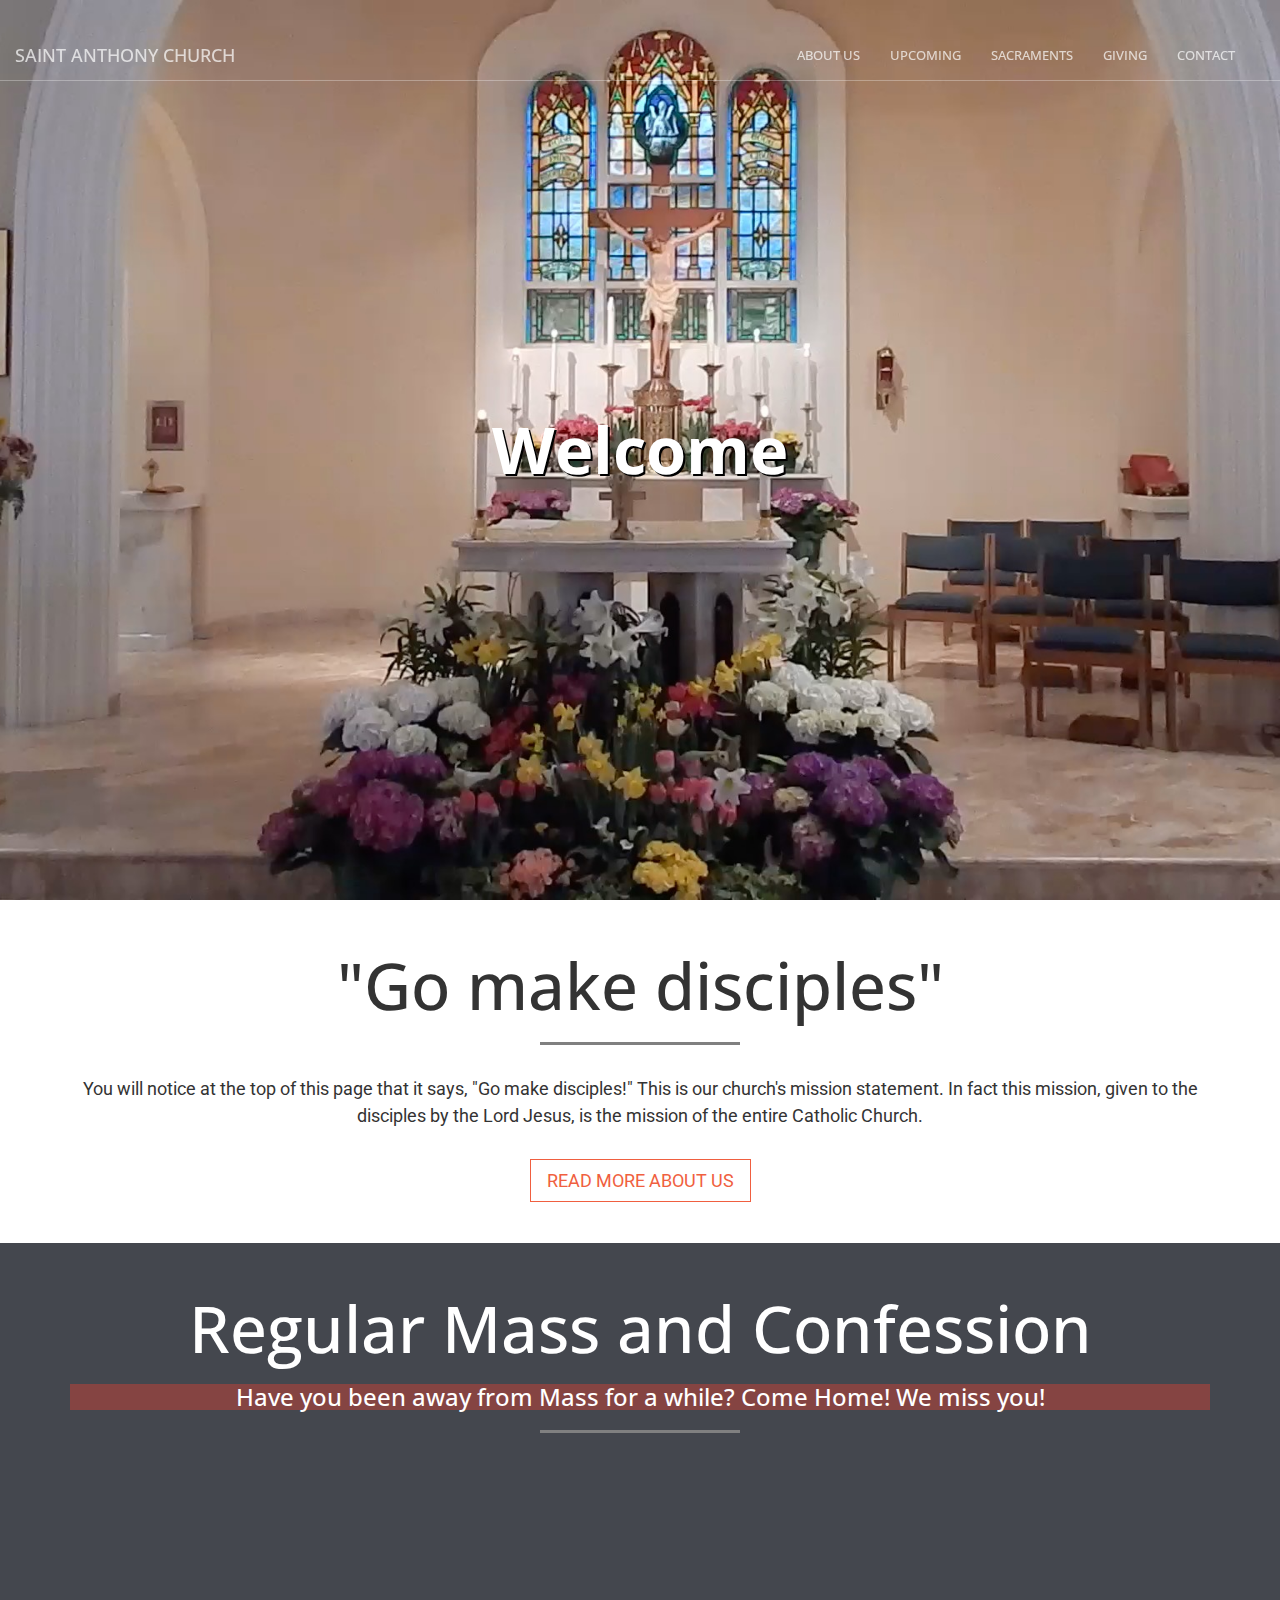
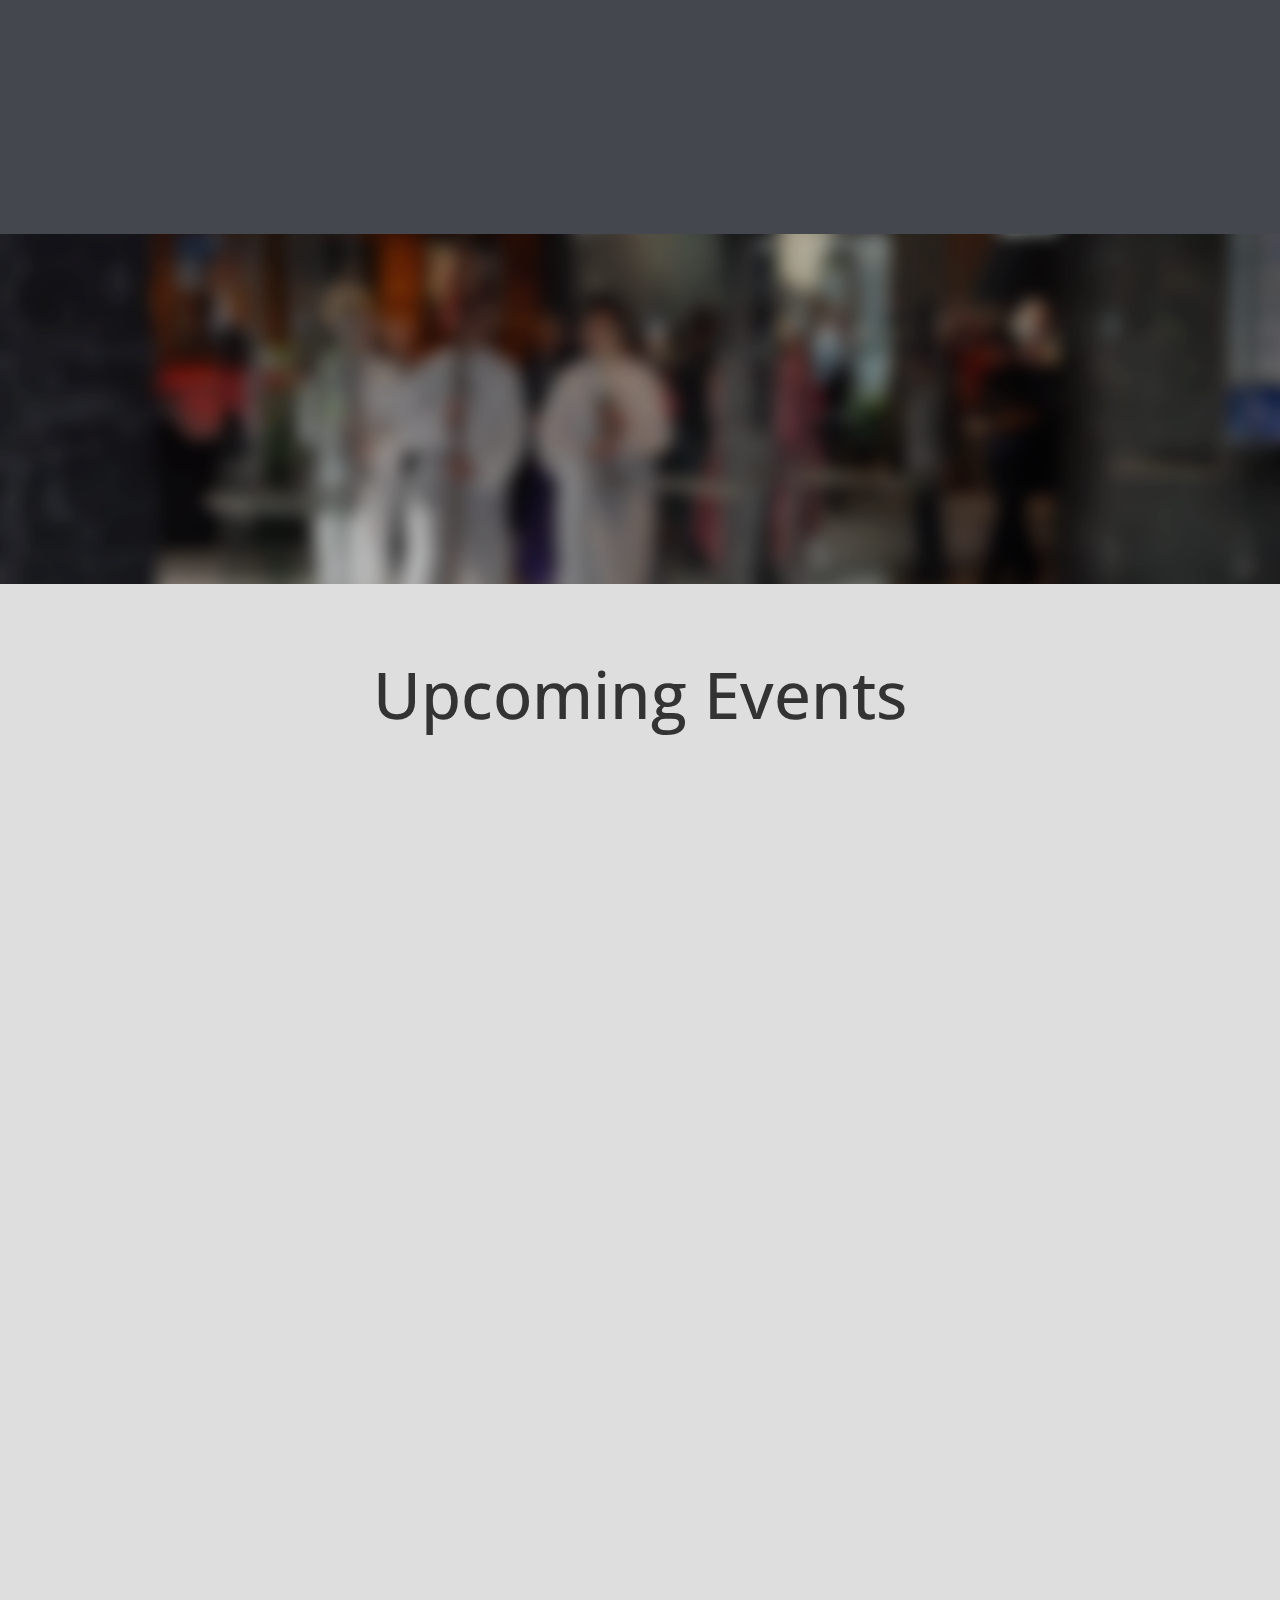
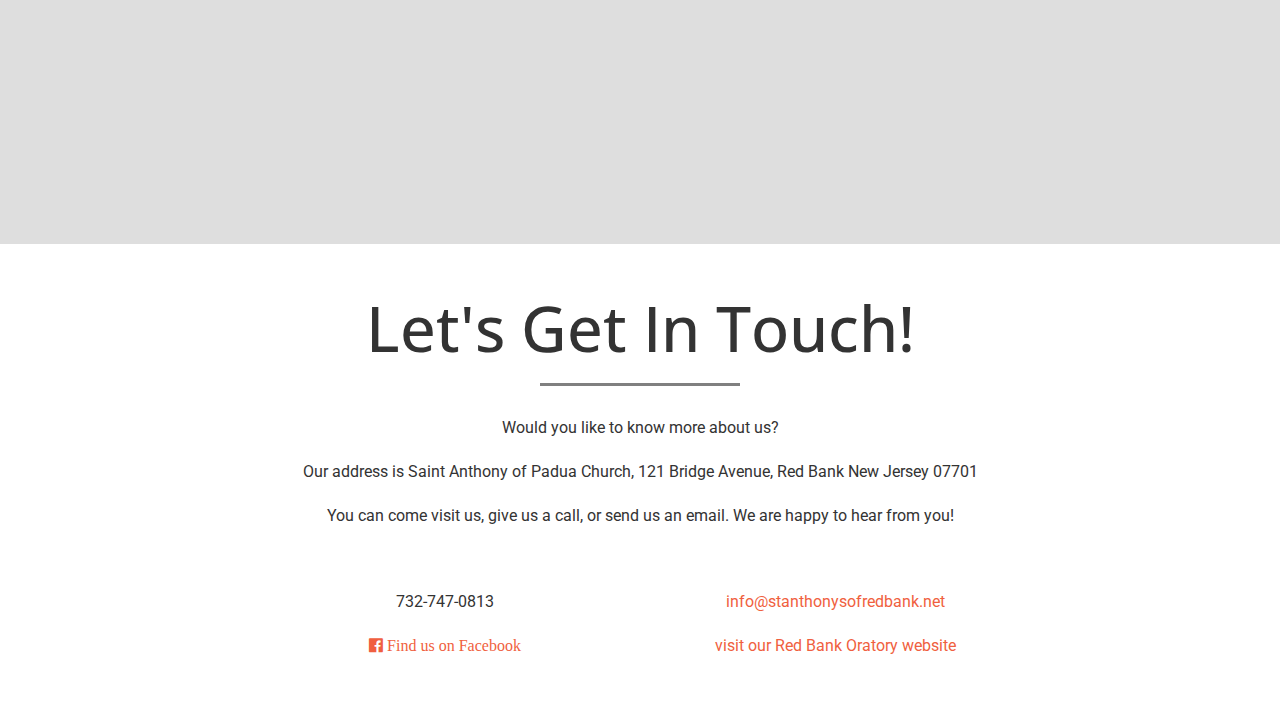
<file: index.html>
<!DOCTYPE html>
<html lang="en">

<head>

    <meta charset="utf-8">
    <meta http-equiv="X-UA-Compatible" content="IE=edge">
    <meta name="viewport" content="width=device-width, initial-scale=1">
    <meta name="description" content="">
    <meta name="author" content="">

    <title>Church of St. Anthony</title>

    <!-- Bootstrap Core CSS -->
    <link rel="stylesheet" href="css/bootstrap.min.css" type="text/css">

    <!-- Custom Fonts -->
    <!-- <link href='http://fonts.googleapis.com/css?family=Open+Sans:300italic,400italic,600italic,700italic,800italic,400,300,600,700,800' rel='stylesheet' type='text/css'> -->
    <link href='http://fonts.googleapis.com/css?family=Merriweather:400,300,300italic,400italic,700,700italic,900,900italic' rel='stylesheet' type='text/css'>
    <link href="https://fonts.googleapis.com/css?family=Open+Sans:400,700" rel="stylesheet">
    <link href="https://fonts.googleapis.com/css?family=Roboto" rel="stylesheet">
    <link rel="stylesheet" href="font-awesome/css/font-awesome.min.css" type="text/css">

    <!-- Plugin CSS -->
    <link rel="stylesheet" href="css/animate.min.css" type="text/css">

    <!-- Custom CSS -->
    <link rel="stylesheet" href="css/creative.css" type="text/css">

    <!-- HTML5 Shim and Respond.js IE8 support of HTML5 elements and media queries -->
    <!-- WARNING: Respond.js doesn't work if you view the page via file:// -->
    <!--[if lt IE 9]>
        <script src="https://oss.maxcdn.com/libs/html5shiv/3.7.0/html5shiv.js"></script>
        <script src="https://oss.maxcdn.com/libs/respond.js/1.4.2/respond.min.js"></script>
    <![endif]-->


    <!-- Google Translator -->
    <!-- <meta name="google-translate-customization" content="f44c0fa4052827c7-0bc8f0f16d87a774-gf1f69b1e428b0fa3-1a"></meta> -->



    </head>

<body id="page-top">

    <nav id="mainNav" class="navbar navbar-default navbar-fixed-top">
        <div class="container-fluid">
            <!-- Brand and toggle get grouped for better mobile display -->
            <div class="navbar-header">
                <button type="button" class="navbar-toggle collapsed" data-toggle="collapse" data-target="#bs-example-navbar-collapse-1">
                    <span class="sr-only">Toggle navigation</span>
                    <span class="icon-bar"></span>
                    <span class="icon-bar"></span>
                    <span class="icon-bar"></span>
                </button>
                <a class="navbar-brand page-scroll" href="index.html">Saint Anthony Church</a>
            </div>

            <!-- Collect the nav links, forms, and other content for toggling -->
            <div class="collapse navbar-collapse" id="bs-example-navbar-collapse-1">
                <ul class="nav navbar-nav navbar-right">
                  <!-- <li>
                      <a class="page-scroll" href="#christmas">Christmas</a>
                  </li> -->

                    <li>
                        <a class="page-scroll" href="about.html">About Us</a>
                    </li>
                    <!-- <li> -->
                        <!-- <a class="page-scroll" href="calendar.html">Calendar</a> -->
                        <!-- <a class="page-scroll" href="img/events/christmas2018.pdf" target="blank" style="color:red;background-color:white">CHRISTMAS</a> -->
                    <!-- </li> -->
                    <li>
                      <a class="page-scroll" href="#featured">Upcoming</a>
                    <li>
                        <a class="page-scroll" href="sacraments.html">Sacraments</a>
                    </li>
                    <li>
                        <a class="page-scroll" href="https://giving.parishsoft.com/dl/?uid=sta121280">Giving</a>
                    </li>
                    <li>
                        <a class="page-scroll" href="#contact">Contact</a>
                    </li>
                  </ul>


            </div>
            <!-- /.navbar-collapse -->
        </div>
        <!-- /.container-fluid -->
    </nav>

    <!-- Google Translator -->
    <div id="google_translate_element"></div><script type="text/javascript">
    function googleTranslateElementInit() {
    new google.translate.TranslateElement({pageLanguage: 'en', includedLanguages: 'es,it', layout: google.translate.TranslateElement.InlineLayout.HORIZONTAL}, 'google_translate_element');
    }
    </script><script type="text/javascript" src="//translate.google.com/translate_a/element.js?cb=googleTranslateElementInit"></script>
    <!-- end google translator -->

    <header>
        <div class="header-content">
            <div class="header-content-inner text-center"><h1 style="text-shadow: 2px 2px #000;">Welcome</h1>
                <!-- <a href="#" class="btn btn-primary btn-xl page-scroll">Find Out More</a> -->
            </div>
        </div>
    </header>

    <!-- <section class="bg-primary" id="about"> -->
    <section id="about">
        <div class="container">
            <div class="row">
                <div class="col-lg-12 text-center">
                    <h1 class="section-heading">"Go make disciples"</h1>
                    <hr/>
                    <p style="font-size:18px">You will notice at the top of this page that it says, "Go make disciples!" This is our church's mission statement. In fact this mission,
                      given to the disciples by the Lord Jesus, is the mission of the entire Catholic Church.</p>
                    <br/>
                    <a href="about.html" class="btn2 btn2-default btn-lg">read more about us</a>
                    <!-- btn btn-default btn-xl -->
                </div>
            </div>
        </div>
    </section>

<!-- end of about us -->


<!-- Mass and Confession times -->
           <section class="bg-dark" id="section-3">
                     <div class="container">
                         <div class="row">
                             <div class="col-sm-12">
                                 <h1 class="section-heading text-center">Regular Mass and Confession</h1>
                                 <h3 class="bg-primary" align="center">Have you been away from Mass for a while? Come Home! We miss you!</h3>
                                 <hr/>
                             </div>
                             <div class="col-lg-6 col-md-6 text-center wow fadeInLeft">
                                 <h3 style="padding-top:30px;">Mass Times</h3>
                                 <ul style="list-style-type:none;padding-left:0;">
                                     <li>Monday to Friday: 7:30 a.m. (English) </li>
                                     <br/>
                                     <li>Saturday Masses: 4 p.m. & 5:15 p.m. (English); 7:00 p.m. (Spanish) </li>
                                     <br />
                                     <li>Sunday: 7:30 a.m., 9:00 a.m., 10:30 a.m., and 12:00 p.m.</li>
                                     <li>Sunday: 1:30 a.m. (Spanish)</li>
                                    <!-- <br/></br/><li><a class="page-scroll" href="#featured">Ash Wednesday Mass Schedule</a></li> -->

                                 </ul>
                                 <br/><br/><br/>
                                 <a class="btn2 btn2-default btn2-white btn-lg" href="http://www.catholicmass.org/docs/101_Questions_About%20_The%20_Mass.pdf" target="_blank" role="button">LEARN ABOUT THE MASS</a>

                                 <!-- <p> </p><a class="btn-danger btn-lg" href="http://stanthonysofredbank.net/img/events/christmas2018.pdf" target="_blank" role="button">CHRISTMAS SCHEDULE</a> -->

                                 <p></p>
                             </div>
                             <div class="col-lg-6 col-md-6 text-center wow fadeInRight">
                                 <h3 style="padding-top:30px;">Reconciliation/Confessions:</h3>
                                 <ul style="list-style-type:none;padding-left:0;">
                                     <li>Monday-Friday: After 7:30am Mass </li>
                                       <li>(please wait for the priest to greet the people after Mass)</li>
                                     <br/>
                                     <li>Saturday: 4:00 p.m. to 4:45 p.m. and 6:00 p.m. to 6:45 p.m. </li>
                                     <li>Sunday: 8:30 a.m., 10:00 a.m., 11:30 a.m., 1:00 p.m. </li>
                                     <br/>
                                     <li>Also, anytime you see a priest you may request to go to confession.
                                       You may also call the rectory to make an appointment for confession.</li>
                                 </ul>
                                 <br /><br />
                                 <a class="btn2 btn2-default btn2-white btn-lg" href="http://www.catholicscomehome.org/your-questions/what-is-the-sacrament-of-confession/" target="_blank" role="button">LEARN ABOUT CONFESSION</a>
                             </div>
                         </div>



                     </div>
                  </section>
                  <!-- end of section-3 -->

           <section id="section-2">
           <div class="container">
               <div class="row text-center">
                   <div class="col-sm-12">
                   <h1 class="section-heading wow fadeIn" style="color: #fff">Love is a fruit in season at all times, and within reach of every hand.</h1>
                   <h2 style="color: #fff" class="wow fadeInDown" data-wow-duration="3s">It is the greatest gift anyone can give.</h2>
                   <br/>
                   <!-- <a class="btn2 btn2-default btn2-white btn-lg" href="#" role="button">LEARN ABOUT OUR MINISTRIES</a> -->

                   </div>
               </div>
           </div>
       </section>
       <!-- end of section-2 -->

<!--- U P C O M I N G  E V E N T S ---------------->
<section id="featured">
  <div class="container">
        <div class="row">
          <div class="col-sm-12">
              <h1 class="section-heading text-center" style="padding: 25px 0 25px 0">Upcoming Events</h1>
              <p></p>
              <!-- <h3 class="text-center">See our Calendar Page for more details</h3> -->
          </div>


          <!-- Panel -->
          <div class="col-xs-6 col-sm-12 col-md-6">
            <div class="panel panel-default wow fadeInUp" data-wow-delay=".50s">
              <div class="panel-body">
                <img class="img-thumbnail" src="img/events/youthoratory.jpg">
              </div>
              <div class="panel-footer">
                <ul>
                  <li class="h3">Youth Oratory Events</li>
                </ul>
                <p>Below are the Youth and Children Oratory events:</p>
                <ul>
                  <li><b>Thurs-Sat, May 23 to 25th:</b></li>
                  <li>40 hours of Eucharistic Adoration & Mass for the Feast of St. Philip Neri.</li>
                  <li><b>Fri, May 24th:</b></li>
                  <li>Special Youth Oratory & Children's Oratory Night on St. Philip Neri, our patron, during 40 Hours, 7 to 9pm</li>
                  <li><b>Sat, June 8th:</b></li>
                  <li>Street Procession, Mass and Festival for St. Anthony's Feast Day, 9am to 3pm.</li>
                  <li><b>Sat, June 15th:</b></li>
                  <li>“Exploring the Reservoir”: Boat Ride & Nature Hike at the Manasquan Reservoir, 9:30-11:30am.</li>
                  <li><b>Fri, June 21st:</b></li>
                  <li>Youth Oratory Night, 7 to 9pm</li>
                  <li><b>Fri, July 19th:</b></li>
                  <li>“Christmas in July” Movie Night: The Grinch, 7:30 to 9:30pm</li>
                  <li><b>Fri, July 26th:</b></li>
                  <li>Youth Oratory & Children’s Oratory Night, 7 to 9pm</li>
                  <li><b>Sun, August 4th:</b></li>
                  <li>Family Picnic at Thompson Park, 12:30 to 5:30pm</li>
                  <li><b>Fri, August 16th:</b></li>
                  <li>Movie Night: The Incredibles II, 7:30 to 9:30pm</li>
                </ul>
              </div>
            </div>
          </div>
          <!-- end of Panel -->


          <!-- Panel -->
          <div class="col-xs-6 col-sm-12 col-md-6">
            <div class="panel panel-default wow fadeInUp" data-wow-delay=".55s">
              <div class="panel-body">
                <img src="img/events/stphilip.jpg">
              </div>
              <div class="panel-footer">
                <ul>
                  <li class="h3">40 Hours of Devotion for The Solemnity of Saint Philip Neri </li>
                </ul>
                <ul>
                  <li>Beginning May 23 at 6 p.m. and continuing throughout the day and night until the closing Mass at 10 a.m. on Saturday, May 25th </li>
                  <li><a class="btn2" href="img/events/40hours.pdf" role="button" target="_blank">Click here for more details.</a></li>
                  </ul>
              </div>
            </div>
          </div>
          <!-- end of Panel -->

          <!-- Panel -->
          <!-- <div class="col-xs-12 col-sm-12 col-md-3">
            <div class="panel panel-default wow fadeInUp" data-wow-delay=".60s">
              <div class="panel-body">
                <img src="img/events/hartshorne.jpg">
              </div>
              <div class="panel-footer">
                <ul>
                  <li class="h3">Palm Sunday Hike at Hartshorne Woods Park</li>
                  <li>Atlantic Highlands, NJ</li>
                  <li>Sunday, April 14th, 3PM to 5PM </li>
                </ul>

              </div>
            </div>
          </div> -->
          <!-- end of Panel -->

          <!-- Panel -->
          <!-- <div class="col-xs-12 col-sm-12 col-md-3">
            <div class="panel panel-default wow fadeInUp" data-wow-delay=".60s">
              <div class="panel-body">
                <img src="img/events/sevenlast.jpg">
              </div>
              <div class="panel-footer">
                <ul>
                  <li class="h3">The Seven Last Words of Christ</li>
                  <li>April 5th at 7:30 pm </li>
                  <li>By Franz Joseph Haydn;Performed by the combined choirs of The Red Bank Oratory & Diocesan Choir
                    with the Orchestra of Saint Cecelia. </li>
                  <li>Tickets on sale after Mass or at the Parish Office.</li>
                </ul>

              </div>
            </div>
          </div> -->
          <!-- end of Panel -->










</div>

</div>
</section>






<!-- <div class="panel panel-default wow fadeInUp" data-wow-delay="0s"> -->

<!--- E N D  O F  U P C O M I N G  E V E N T S ---------------->

    <section id="contact">
        <div class="container">
            <div class="row">
                <div class="col-lg-8 col-lg-offset-2 text-center">
                    <h1 class="section-heading">Let's Get In Touch!</h1>
                    <hr class="primary">
                    <p>Would you like to know more about us?</p>
                    <p>Our address is Saint Anthony of Padua Church, 121 Bridge Avenue, Red Bank New Jersey 07701</p>
                    <p>You can come visit us, give us a call, or send us an email. We are happy to hear from you!</p>
                </div>
                <div class="col-lg-4 col-lg-offset-2 text-center">
                    <i class="fa fa-phone fa-3x wow bounceIn"></i>
                    <p>732-747-0813</p>
                    <p><a href="https://m.facebook.com/SaintAnthonysofPaduaRedBank/" class="fa fa-facebook-official"> Find us on Facebook</a></p>
                </div>
                <div class="col-lg-4 text-center">
                    <i class="fa fa-envelope-o fa-3x wow bounceIn" data-wow-delay=".1s"></i>
                    <p><a href="mailto:info@stanthonysofredbank.net">info@stanthonysofredbank.net</a></p>
                    <p><a href="http://redbankoratory.net" >visit our Red Bank Oratory website</a></p>

                </div>
            </div>
        </div>
    </section>

    <!-- jQuery -->
    <script src="js/jquery.js"></script>

    <!-- Bootstrap Core JavaScript -->
    <script src="js/bootstrap.min.js"></script>

    <!-- Plugin JavaScript -->
    <script src="js/jquery.easing.min.js"></script>
    <script src="js/jquery.fittext.js"></script>
    <script src="js/wow.min.js"></script>

    <!-- Custom Theme JavaScript -->
    <script src="js/creative.js"></script>



</body>

</html>
</file>
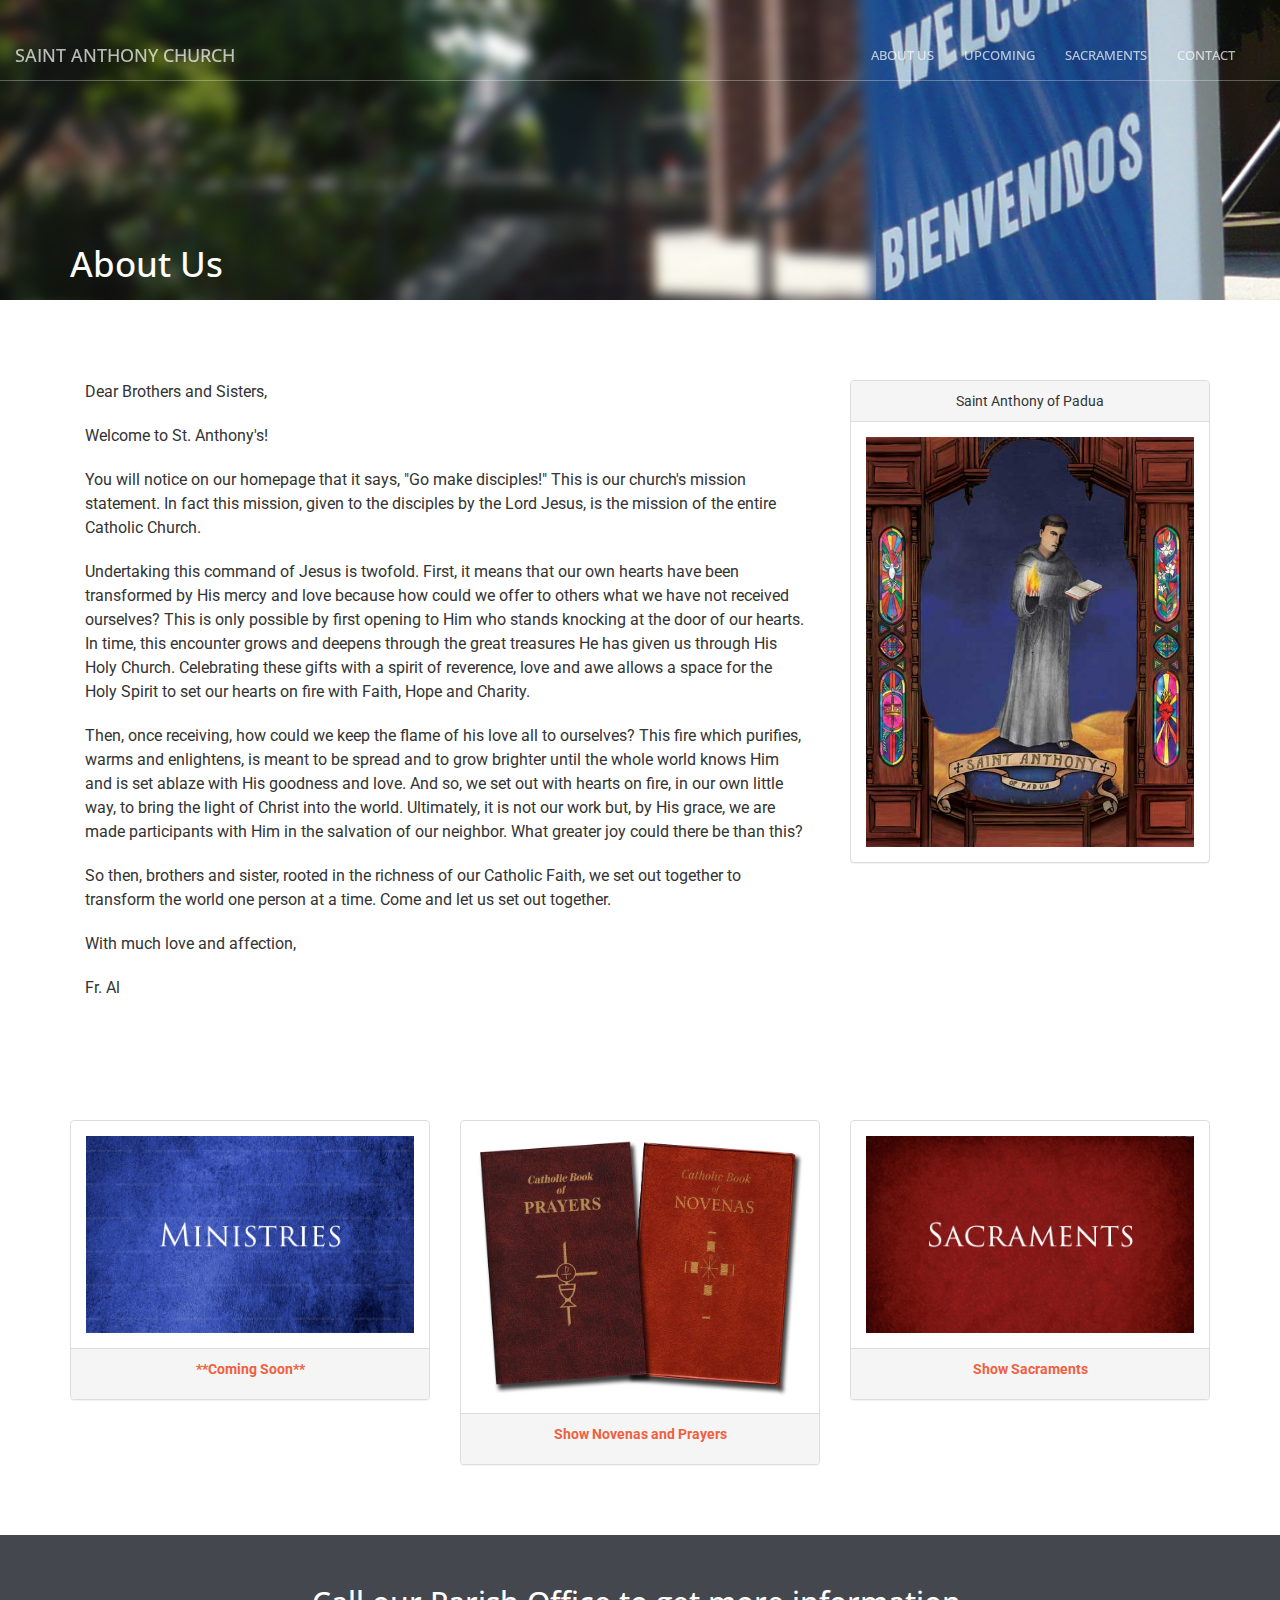
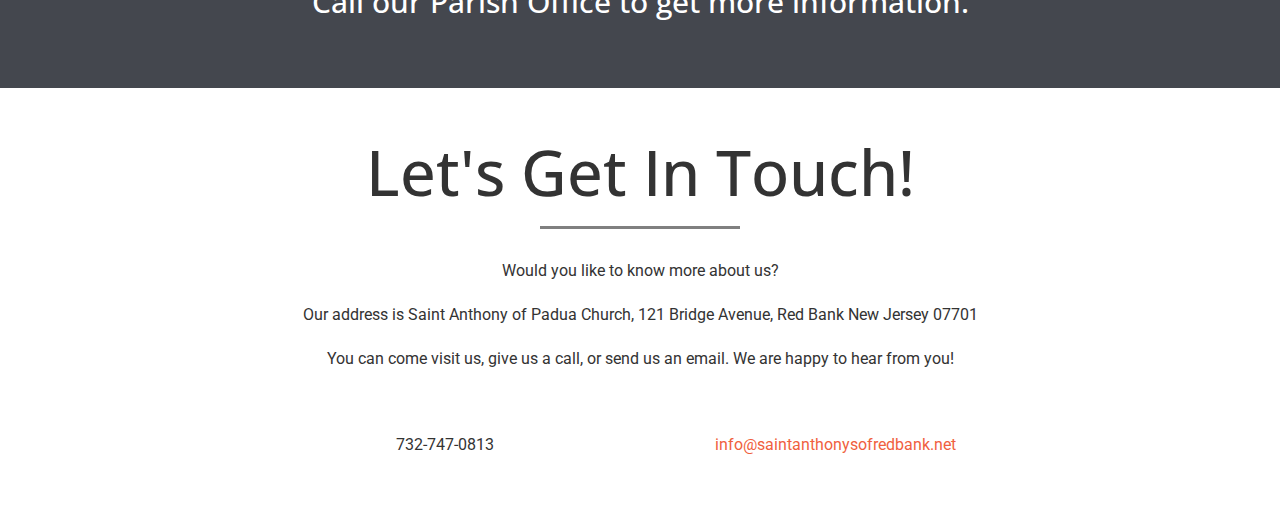
<file: about.html>
<!DOCTYPE html>
<html lang="en">

<head>

    <meta charset="utf-8">
    <meta http-equiv="X-UA-Compatible" content="IE=edge">
    <meta name="viewport" content="width=device-width, initial-scale=1">
    <meta name="description" content="">
    <meta name="author" content="">

    <title>Church of St. Anthony</title>

    <!-- Bootstrap Core CSS -->
    <link rel="stylesheet" href="css/bootstrap.min.css" type="text/css">

    <!-- Custom Fonts -->
    <!-- <link href='http://fonts.googleapis.com/css?family=Open+Sans:300italic,400italic,600italic,700italic,800italic,400,300,600,700,800' rel='stylesheet' type='text/css'> -->
    <link href='http://fonts.googleapis.com/css?family=Merriweather:400,300,300italic,400italic,700,700italic,900,900italic' rel='stylesheet' type='text/css'>
    <link href="https://fonts.googleapis.com/css?family=Open+Sans:400,700" rel="stylesheet">
    <link href="https://fonts.googleapis.com/css?family=Roboto" rel="stylesheet">
    <link rel="stylesheet" href="font-awesome/css/font-awesome.min.css" type="text/css">

    <!-- Plugin CSS -->
    <link rel="stylesheet" href="css/animate.min.css" type="text/css">

    <!-- Custom CSS -->
    <link rel="stylesheet" href="css/creative.css" type="text/css">

    <!-- HTML5 Shim and Respond.js IE8 support of HTML5 elements and media queries -->
    <!-- WARNING: Respond.js doesn't work if you view the page via file:// -->
    <!--[if lt IE 9]>
        <script src="https://oss.maxcdn.com/libs/html5shiv/3.7.0/html5shiv.js"></script>
        <script src="https://oss.maxcdn.com/libs/respond.js/1.4.2/respond.min.js"></script>
    <![endif]-->


    <!-- Google Translator -->
    <!-- <meta name="google-translate-customization" content="f44c0fa4052827c7-0bc8f0f16d87a774-gf1f69b1e428b0fa3-1a"></meta> -->



</head>

<body id="page-top">

    <nav id="mainNav" class="navbar navbar-default navbar-fixed-top">
        <div class="container-fluid">
            <!-- Brand and toggle get grouped for better mobile display -->
            <div class="navbar-header">
                <button type="button" class="navbar-toggle collapsed" data-toggle="collapse" data-target="#bs-example-navbar-collapse-1">
                    <span class="sr-only">Toggle navigation</span>
                    <span class="icon-bar"></span>
                    <span class="icon-bar"></span>
                    <span class="icon-bar"></span>
                </button>
                <a class="navbar-brand page-scroll" href="index.html">Saint Anthony Church</a>
            </div>

            <!-- Collect the nav links, forms, and other content for toggling -->
            <div class="collapse navbar-collapse" id="bs-example-navbar-collapse-1">
              <ul class="nav navbar-nav navbar-right">
                  <li>
                      <a class="page-scroll" href="about.html">About Us</a>
                  </li>
                  <li>
                    <a class="page-scroll" href="index.html#featured">Upcoming</a>
                  <li>
                  <!-- <li>
                      <a class="page-scroll" href="calendar.html">Calendar</a>
                  </li> -->
                  <li>
                      <a class="page-scroll" href="sacraments.html">Sacraments</a>
                  </li>
                  <li>
                      <a class="page-scroll" href="#contact">Contact</a>
                  </li>
                </ul>


            </div>
            <!-- /.navbar-collapse -->
        </div>
        <!-- /.container-fluid -->
    </nav>

    <!-- Google Translator -->
    <div id="google_translate_element"></div><script type="text/javascript">
    function googleTranslateElementInit() {
    new google.translate.TranslateElement({pageLanguage: 'en', includedLanguages: 'es,it', layout: google.translate.TranslateElement.InlineLayout.HORIZONTAL}, 'google_translate_element');
    }
    </script><script type="text/javascript" src="//translate.google.com/translate_a/element.js?cb=googleTranslateElementInit"></script>
    <!-- end google translator -->


        <div class="jumbotron aboutus-header">
          <div class="container">
                <h1>About Us</h1>
                <!-- <a href="#" class="btn btn-primary btn-xl page-scroll">Find Out More</a> -->
            </div>
          </div>


  <section id="aboutuspage" class="pad-section">
      <div class="container">

        <div class="row">
              <div class="col-sm-8" style="padding:0 30px">
                      <p>Dear Brothers and Sisters,</p>
                      <p>Welcome to St. Anthony's!</p>
                      <p>You will notice on our homepage that it says, "Go make disciples!" This is our church's mission statement. In fact this mission, given to the disciples by the Lord Jesus, is the mission of the entire Catholic Church.</p>
              <p>Undertaking this command of Jesus is twofold. First, it means that our own hearts have been transformed by His mercy and love because how could we offer to others what we have not received ourselves? This is only possible by first opening to Him who stands knocking at the door of our hearts. In time, this encounter grows and deepens through the great treasures He has given us through His Holy Church. Celebrating these gifts with a spirit of reverence, love and awe allows a space for the Holy Spirit to set our hearts on fire with Faith, Hope and Charity.</p>
              <p>Then, once receiving, how could we keep the flame of his love all to ourselves? This fire which purifies, warms and enlightens, is meant to be spread and to grow brighter until the whole world knows Him and is set ablaze with His goodness and love. And so, we set out with hearts on fire, in our own little way, to bring the light of Christ into the world. Ultimately, it is not our work but, by His grace, we are made participants with Him in the salvation of our neighbor. What greater joy could there be than this?</p>
              <p>So then, brothers and sister, rooted in the richness of our Catholic Faith, we set out together to transform the world one person at a time. Come and let us set out together.</p>
              <p>With much love and affection,</p><p>Fr. Al</p>
              </div>

              <div class="col-sm-4">
                  <div class="panel panel-default">
                      <div class="panel-heading" style="text-align:center">Saint Anthony of Padua</div>
                      <div class="panel-body">
                          <img src="img/anthony.jpg" alt="" />
                      </div>
                  </div>
              </div>
          </div>

</div>
</section>



<!-- this next section contains the panels for more information -->
<section class="pad-section">
  <div class="container">
        <div class="row">
          <!-- Panel #1 -->
          <div class="col-sm-4">
            <div class="panel panel-default">
              <div class="panel-body">
                <a href="#"><img src="img/ministries-750-450.png"></a>
              </div>
              <div class="panel-footer">
                <ul>
                  <li style="font-weight:bold;text-align:center"><a href="#">**Coming Soon**</a></li>
                </ul>
              </div>
            </div>
          </div>
          <!-- end of Panel #1 -->

          <!-- Panel #2 -->
          <div class="col-sm-4">
            <div class="panel panel-default">
              <div class="panel-body">
                <a href="devotions.html"><img src="img/prayersnovenas.jpg"></a>
              </div>
              <div class="panel-footer">
                <ul>
                  <li style="font-weight:bold;text-align:center"><a href="devotions.html">Show Novenas and Prayers</a></li>
                </ul>
              </div>
            </div>
          </div>
          <!-- end of Panel #2 -->

          <!-- Panel #3 -->
          <div class="col-sm-4">
            <div class="panel panel-default">
              <div class="panel-body">
                <a href="sacraments.html"><img src="img/sacraments-750-450.png"></a>
              </div>
              <div class="panel-footer">
                <ul>
                  <li style="font-weight:bold;text-align:center"><a href="sacraments.html">Show Sacraments</a></li>
                </ul>
              </div>
            </div>
          </div>
          <!-- end of Panel #2 -->

      </div>  <!-- end of row -->
    </div>  <!-- end of container -->


</section>










<aside class="bg-dark">
    <div class="container text-center">
        <div class="call-to-action">
            <h2>Call our Parish Office to get more information.</h2>
            <!-- <a href="#" class="btn btn-default btn-xl wow tada">Download Now!</a> -->
        </div>
    </div>
</aside>

<section id="contact">
    <div class="container">
        <div class="row">
            <div class="col-lg-8 col-lg-offset-2 text-center">
                <h1 class="section-heading">Let's Get In Touch!</h1>
                <hr class="primary">
                <p>Would you like to know more about us?</p>
                <p>Our address is Saint Anthony of Padua Church, 121 Bridge Avenue, Red Bank New Jersey 07701</p>
                <p>You can come visit us, give us a call, or send us an email. We are happy to hear from you!</p>
            </div>
            <div class="col-lg-4 col-lg-offset-2 text-center">
                <i class="fa fa-phone fa-3x wow bounceIn"></i>
                <p>732-747-0813</p>
            </div>
            <div class="col-lg-4 text-center">
                <i class="fa fa-envelope-o fa-3x wow bounceIn" data-wow-delay=".1s"></i>
                <p><a href="mailto:info@saintanthonysofredbank.net">info@saintanthonysofredbank.net</a></p>
            </div>
        </div>
    </div>
</section>

<!-- jQuery -->
<script src="js/jquery.js"></script>

<!-- Bootstrap Core JavaScript -->
<script src="js/bootstrap.min.js"></script>

<!-- Plugin JavaScript -->
<script src="js/jquery.easing.min.js"></script>
<script src="js/jquery.fittext.js"></script>
<script src="js/wow.min.js"></script>

<!-- Custom Theme JavaScript -->
<script src="js/creative.js"></script>



</body>

</html>
</file>
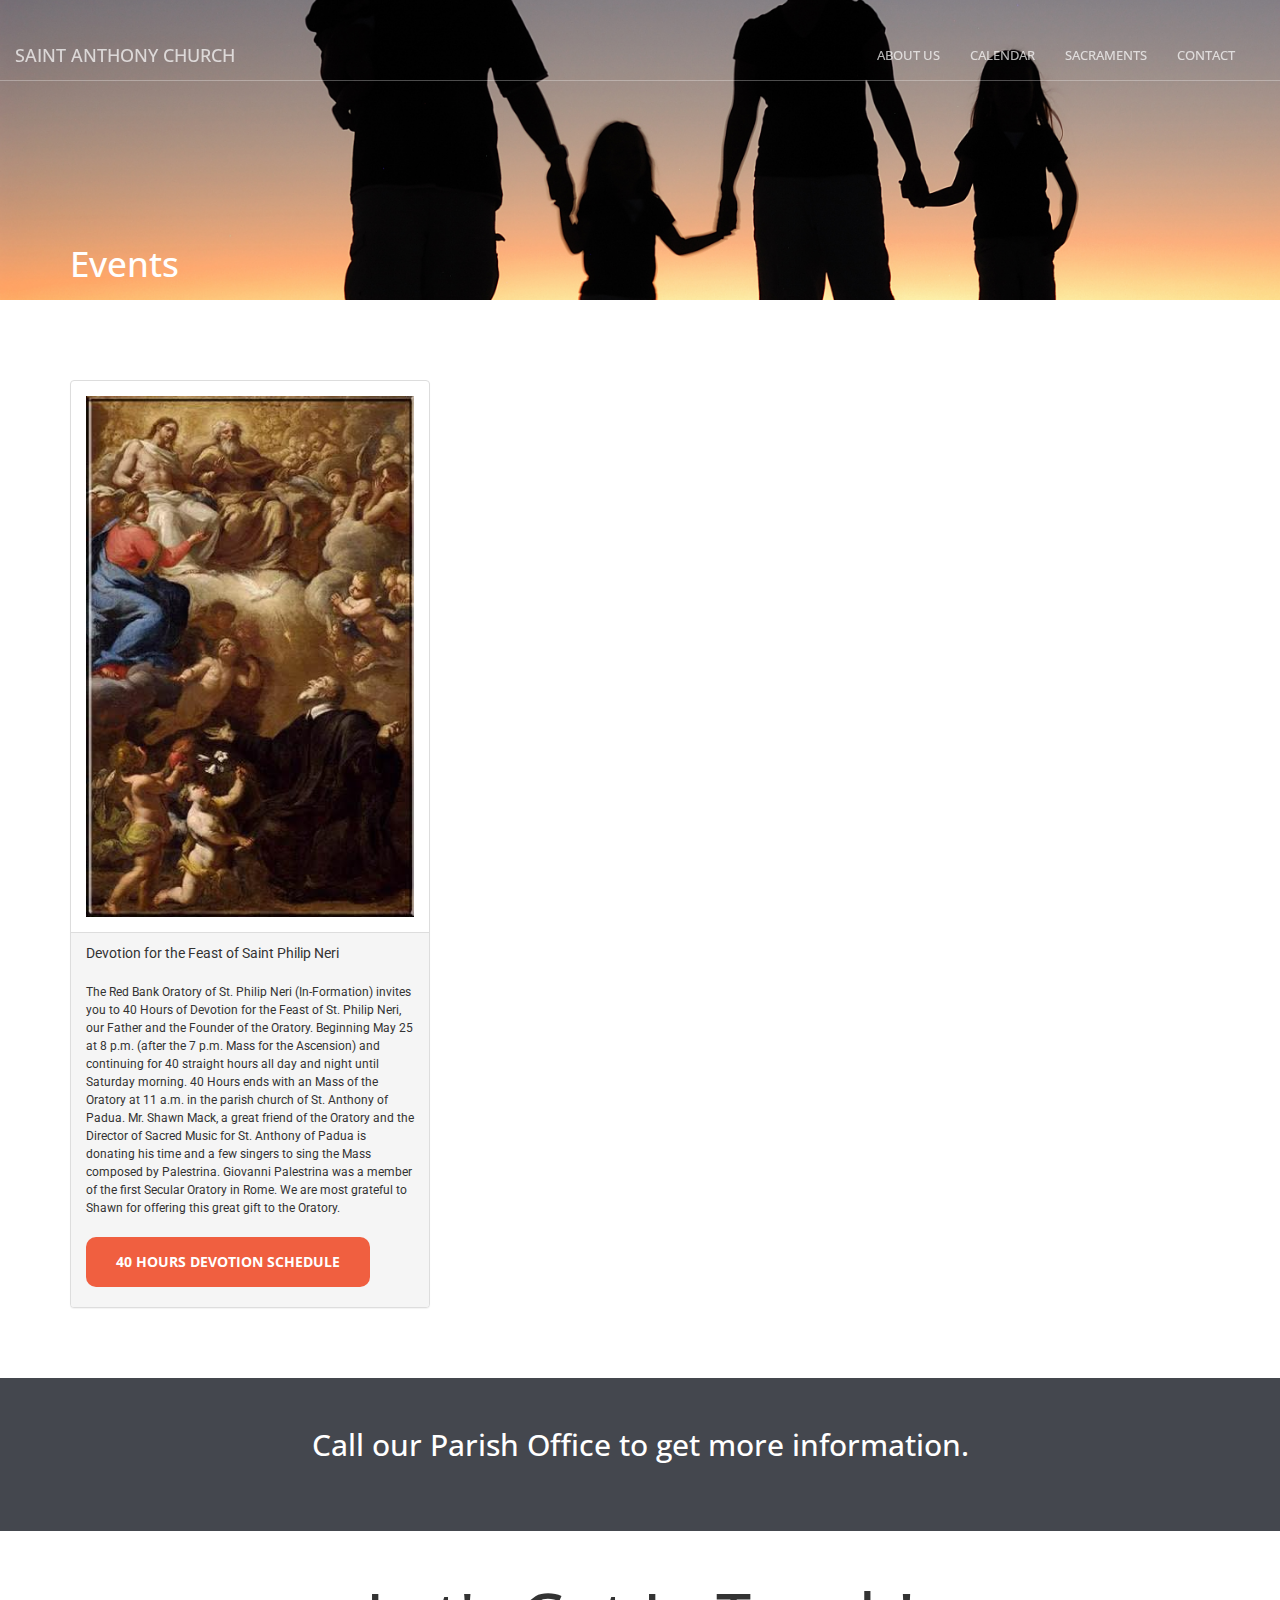
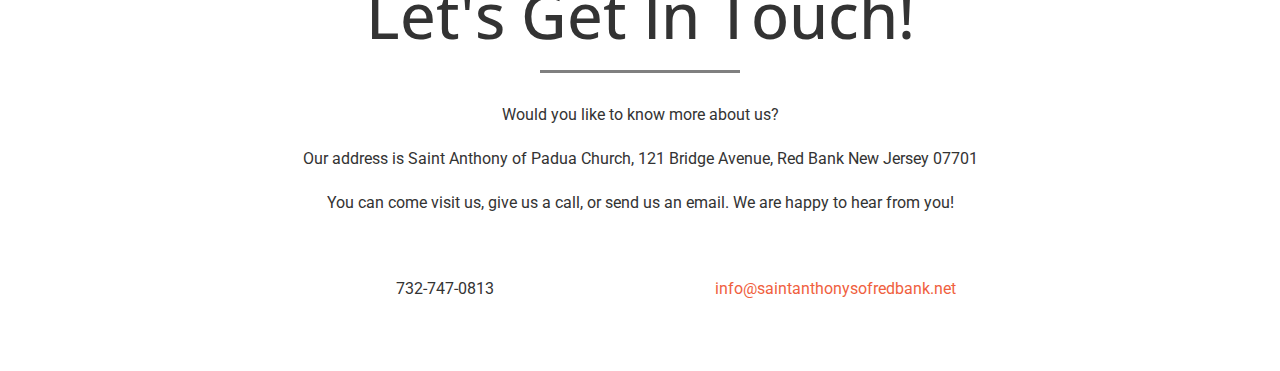
<file: calendar.html>
<!DOCTYPE html>
<html lang="en">

<head>

    <meta charset="utf-8">
    <meta http-equiv="X-UA-Compatible" content="IE=edge">
    <meta name="viewport" content="width=device-width, initial-scale=1">
    <meta name="description" content="">
    <meta name="author" content="">

    <title>Church of St. Anthony</title>

    <!-- Bootstrap Core CSS -->
    <link rel="stylesheet" href="css/bootstrap.min.css" type="text/css">

    <!-- Custom Fonts -->
    <!-- <link href='http://fonts.googleapis.com/css?family=Open+Sans:300italic,400italic,600italic,700italic,800italic,400,300,600,700,800' rel='stylesheet' type='text/css'> -->
    <link href='http://fonts.googleapis.com/css?family=Merriweather:400,300,300italic,400italic,700,700italic,900,900italic' rel='stylesheet' type='text/css'>
    <link href="https://fonts.googleapis.com/css?family=Open+Sans:400,700" rel="stylesheet">
    <link href="https://fonts.googleapis.com/css?family=Roboto" rel="stylesheet">
    <link rel="stylesheet" href="font-awesome/css/font-awesome.min.css" type="text/css">

    <!-- Plugin CSS -->
    <link rel="stylesheet" href="css/animate.min.css" type="text/css">

    <!-- Custom CSS -->
    <link rel="stylesheet" href="css/creative.css" type="text/css">

    <!-- HTML5 Shim and Respond.js IE8 support of HTML5 elements and media queries -->
    <!-- WARNING: Respond.js doesn't work if you view the page via file:// -->
    <!--[if lt IE 9]>
        <script src="https://oss.maxcdn.com/libs/html5shiv/3.7.0/html5shiv.js"></script>
        <script src="https://oss.maxcdn.com/libs/respond.js/1.4.2/respond.min.js"></script>
    <![endif]-->


    <!-- Google Translator -->
    <!-- <meta name="google-translate-customization" content="f44c0fa4052827c7-0bc8f0f16d87a774-gf1f69b1e428b0fa3-1a"></meta> -->



</head>

<body id="page-top">

    <nav id="mainNav" class="navbar navbar-default navbar-fixed-top">
        <div class="container-fluid">
            <!-- Brand and toggle get grouped for better mobile display -->
            <div class="navbar-header">
                <button type="button" class="navbar-toggle collapsed" data-toggle="collapse" data-target="#bs-example-navbar-collapse-1">
                    <span class="sr-only">Toggle navigation</span>
                    <span class="icon-bar"></span>
                    <span class="icon-bar"></span>
                    <span class="icon-bar"></span>
                </button>
                <a class="navbar-brand page-scroll" href="index.html">Saint Anthony Church</a>
            </div>

            <!-- Collect the nav links, forms, and other content for toggling -->
            <div class="collapse navbar-collapse" id="bs-example-navbar-collapse-1">
              <ul class="nav navbar-nav navbar-right">
                  <li>
                      <a class="page-scroll" href="about.html">About Us</a>
                  </li>
                  <li>
                      <a class="page-scroll" href="calendar.html">Calendar</a>
                  </li>
                  <li>
                      <a class="page-scroll" href="sacraments.html">Sacraments</a>
                  </li>
                  <li>
                      <a class="page-scroll" href="#contact">Contact</a>
                  </li>
                </ul>


            </div>
            <!-- /.navbar-collapse -->
        </div>
        <!-- /.container-fluid -->
    </nav>

    <!-- Google Translator -->
    <div id="google_translate_element"></div><script type="text/javascript">
    function googleTranslateElementInit() {
    new google.translate.TranslateElement({pageLanguage: 'en', includedLanguages: 'es,it', layout: google.translate.TranslateElement.InlineLayout.HORIZONTAL}, 'google_translate_element');
    }
    </script><script type="text/javascript" src="//translate.google.com/translate_a/element.js?cb=googleTranslateElementInit"></script>
    <!-- end google translator -->


        <div class="jumbotron events-header">
          <div class="container">
                <h1>Events</h1>
                <!-- <a href="#" class="btn btn-primary btn-xl page-scroll">Find Out More</a> -->
            </div>
          </div>


<section class="pad-section">
  <div class="container">
        <div class="row">






          <!-- Panel -->
          <div class="col-xs-12 col-sm-4 col-md-4">
            <div class="panel panel-default">
              <div class="panel-body">
                <img src="img/events/stphilip2.jpeg">
              </div>
              <div class="panel-footer">
                <ul>
                  <li>Devotion for the Feast of Saint Philip Neri</li>
                  <!-- <li><i class="fa fa-calendar" aria-hidden="true">  12/12/16 at 6:30PM</i></li> -->
                  <p></p>
                  <p style="font-size:12px">The Red Bank Oratory of St. Philip Neri (In-Formation) invites you to 40 Hours of Devotion for the Feast of St. Philip Neri, our Father and the Founder of the Oratory. Beginning May 25 at 8 p.m. (after the 7 p.m. Mass for the Ascension) and continuing for 40 straight hours all day and night until Saturday morning. 40 Hours ends with an Mass of the Oratory at 11 a.m. in the parish church of St. Anthony of Padua.
Mr. Shawn Mack, a great friend of the Oratory and the Director of Sacred Music for St. Anthony of Padua is donating his time and a few singers to sing the Mass composed by Palestrina. Giovanni Palestrina was a member of the first Secular Oratory in Rome. We are most grateful to Shawn for offering this great gift to the Oratory.</p>
                  <a href="img/events/40hours.pdf" target="_blank" class="btn btn-primary btn-xl">40 Hours Devotion Schedule</a>
                </ul>
              </div>
            </div>
          </div>
           <!-- end of Panel -->

          <!-- Panel
          <div class="col-xs-12 col-sm-4 col-md-4">
            <div class="panel panel-default">
              <div class="panel-body">
                <img src="img/events/posadas.png">
              </div>
              <div class="panel-footer">
                <ul>
                  <li style="font-weight:900">Las Posadas</li>
                  <li><i class="fa fa-calendar" aria-hidden="true">  12/18/16 at 4:00PM</i></li>
                  <p></p>
                  <p>Retrace the steps of our Blessed Mother Mary and St. Joseph, as Mary carried
                    our Savior in her womb on their way to Bethlehem. Las Posadas is a little procession.
                    Two children will play St. Joseph and our Blessed Mother and will ride on a
                    REAL donkey. They will go from house to house (on church property) looking for a
                    place to stay, each time finding no room at the inn until finally, they are welcomed
                    into the church. This will be followed by a little celebration in the parish center
                    with snacks, music and a piñata. </p>
                </ul>
              </div>
            </div>
          </div>
          end of Panel -->




      </div>  <!-- end of row -->
    </div>  <!-- end of container -->


</section>










<aside class="bg-dark">
    <div class="container text-center">
        <div class="call-to-action">
            <h2>Call our Parish Office to get more information.</h2>
            <!-- <a href="#" class="btn btn-default btn-xl wow tada">Download Now!</a> -->
        </div>
    </div>
</aside>

<section id="contact">
    <div class="container">
        <div class="row">
            <div class="col-lg-8 col-lg-offset-2 text-center">
                <h1 class="section-heading">Let's Get In Touch!</h1>
                <hr class="primary">
                <p>Would you like to know more about us?</p>
                <p>Our address is Saint Anthony of Padua Church, 121 Bridge Avenue, Red Bank New Jersey 07701</p>
                <p>You can come visit us, give us a call, or send us an email. We are happy to hear from you!</p>
            </div>
            <div class="col-lg-4 col-lg-offset-2 text-center">
                <i class="fa fa-phone fa-3x wow bounceIn"></i>
                <p>732-747-0813</p>
            </div>
            <div class="col-lg-4 text-center">
                <i class="fa fa-envelope-o fa-3x wow bounceIn" data-wow-delay=".1s"></i>
                <p><a href="mailto:info@saintanthonysofredbank.net">info@saintanthonysofredbank.net</a></p>
            </div>
        </div>
    </div>
</section>

<!-- jQuery -->
<script src="js/jquery.js"></script>

<!-- Bootstrap Core JavaScript -->
<script src="js/bootstrap.min.js"></script>

<!-- Plugin JavaScript -->
<script src="js/jquery.easing.min.js"></script>
<script src="js/jquery.fittext.js"></script>
<script src="js/wow.min.js"></script>

<!-- Custom Theme JavaScript -->
<script src="js/creative.js"></script>



</body>

</html>
</file>
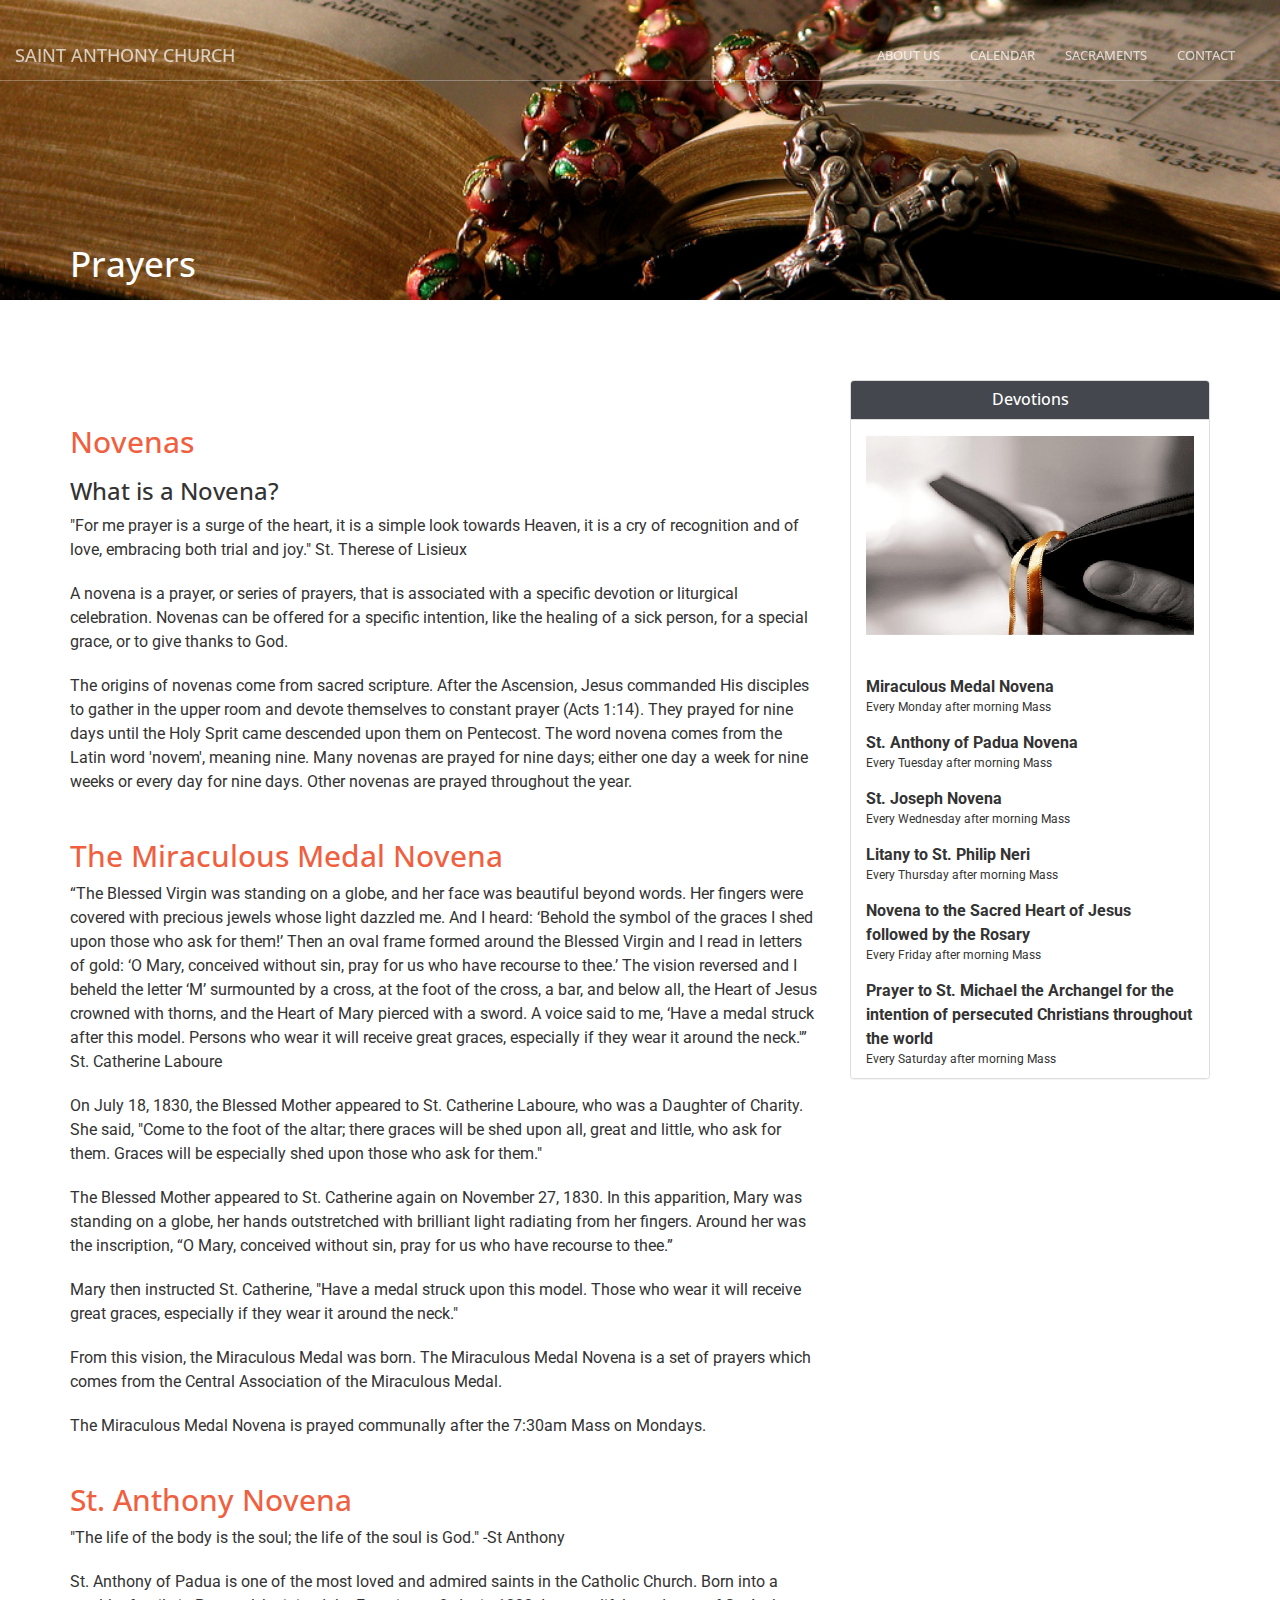
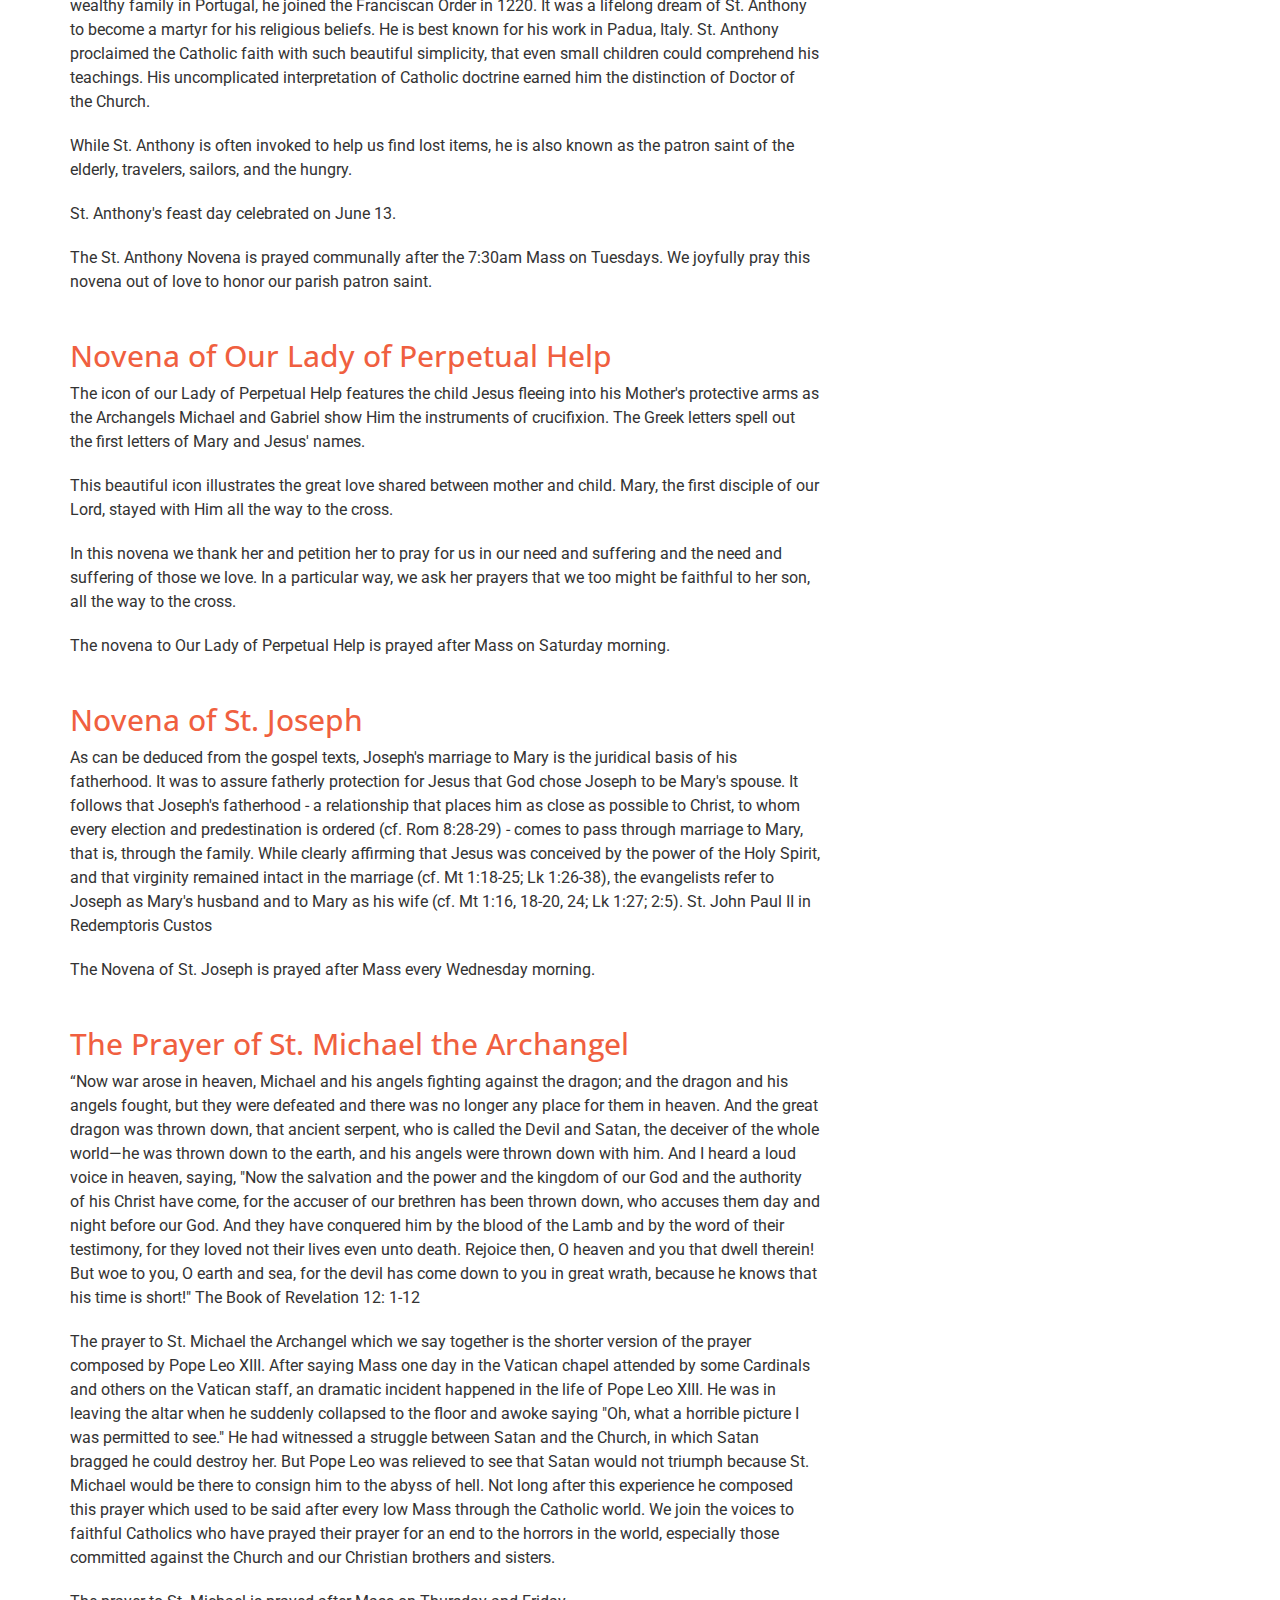
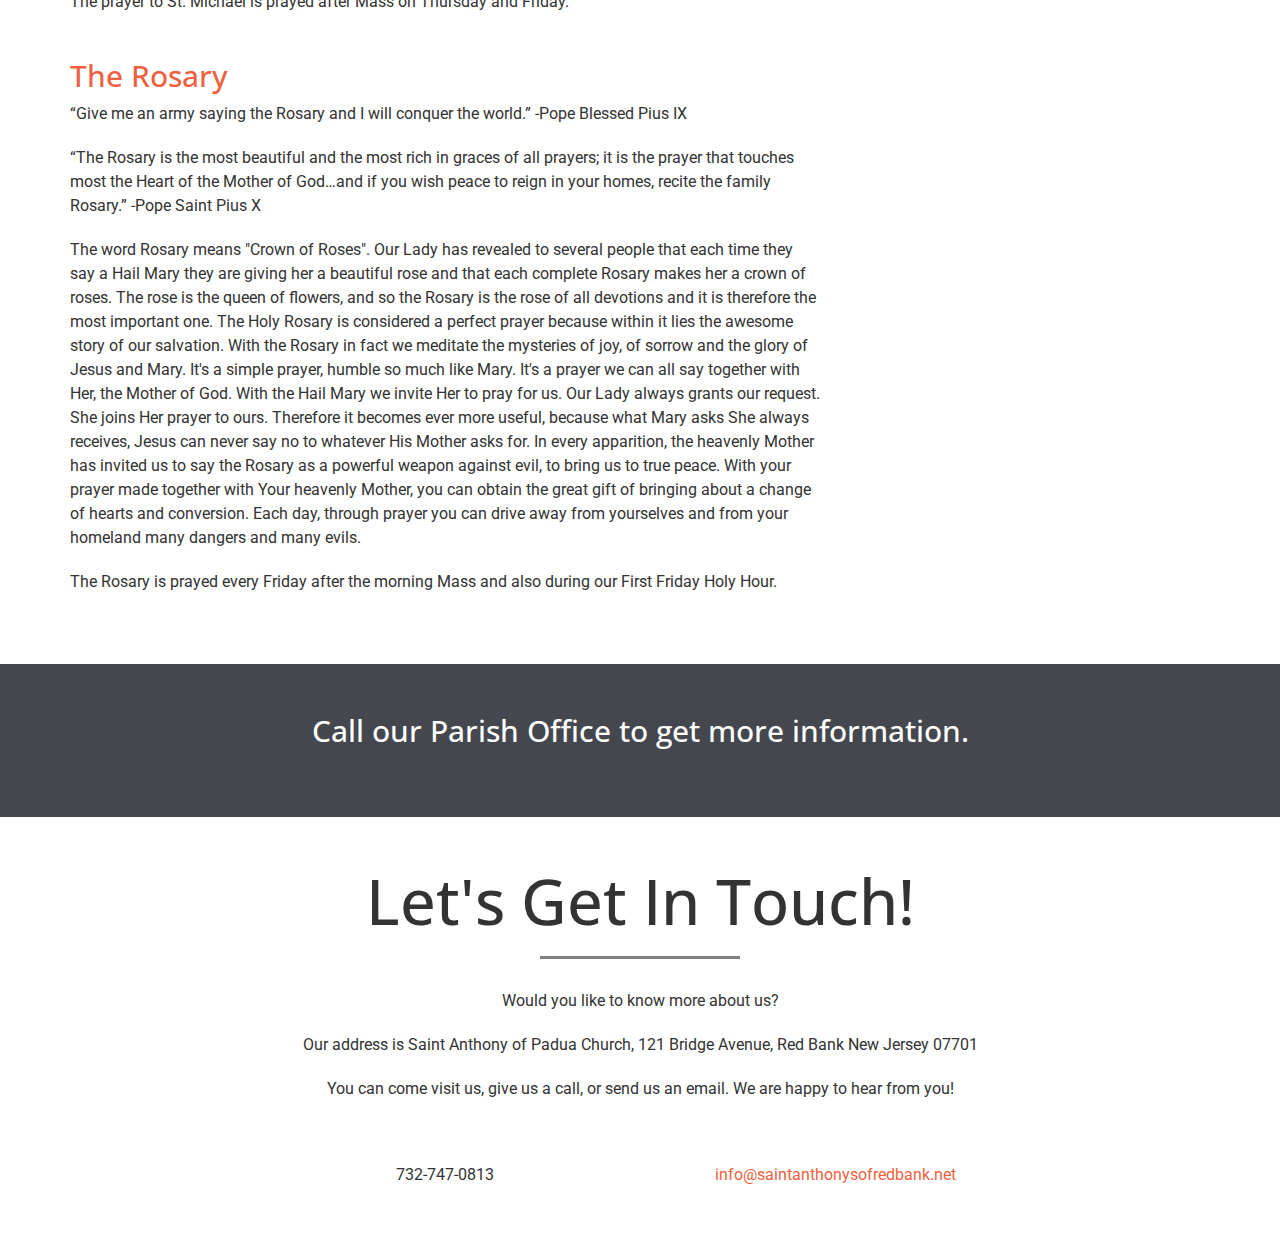
<file: devotions.html>
<!DOCTYPE html>
<html lang="en">

<head>

    <meta charset="utf-8">
    <meta http-equiv="X-UA-Compatible" content="IE=edge">
    <meta name="viewport" content="width=device-width, initial-scale=1">
    <meta name="description" content="">
    <meta name="author" content="">

    <title>Church of St. Anthony</title>

    <!-- Bootstrap Core CSS -->
    <link rel="stylesheet" href="css/bootstrap.min.css" type="text/css">

    <!-- Custom Fonts -->
    <!-- <link href='http://fonts.googleapis.com/css?family=Open+Sans:300italic,400italic,600italic,700italic,800italic,400,300,600,700,800' rel='stylesheet' type='text/css'> -->
    <link href='http://fonts.googleapis.com/css?family=Merriweather:400,300,300italic,400italic,700,700italic,900,900italic' rel='stylesheet' type='text/css'>
    <link href="https://fonts.googleapis.com/css?family=Open+Sans:400,700" rel="stylesheet">
    <link href="https://fonts.googleapis.com/css?family=Roboto" rel="stylesheet">
    <link rel="stylesheet" href="font-awesome/css/font-awesome.min.css" type="text/css">

    <!-- Plugin CSS -->
    <link rel="stylesheet" href="css/animate.min.css" type="text/css">

    <!-- Custom CSS -->
    <link rel="stylesheet" href="css/creative.css" type="text/css">

    <!-- HTML5 Shim and Respond.js IE8 support of HTML5 elements and media queries -->
    <!-- WARNING: Respond.js doesn't work if you view the page via file:// -->
    <!--[if lt IE 9]>
        <script src="https://oss.maxcdn.com/libs/html5shiv/3.7.0/html5shiv.js"></script>
        <script src="https://oss.maxcdn.com/libs/respond.js/1.4.2/respond.min.js"></script>
    <![endif]-->


    <!-- Google Translator -->
    <!-- <meta name="google-translate-customization" content="f44c0fa4052827c7-0bc8f0f16d87a774-gf1f69b1e428b0fa3-1a"></meta> -->



</head>

<body id="page-top">

    <nav id="mainNav" class="navbar navbar-default navbar-fixed-top">
        <div class="container-fluid">
            <!-- Brand and toggle get grouped for better mobile display -->
            <div class="navbar-header">
                <button type="button" class="navbar-toggle collapsed" data-toggle="collapse" data-target="#bs-example-navbar-collapse-1">
                    <span class="sr-only">Toggle navigation</span>
                    <span class="icon-bar"></span>
                    <span class="icon-bar"></span>
                    <span class="icon-bar"></span>
                </button>
                <a class="navbar-brand page-scroll" href="index.html">Saint Anthony Church</a>
            </div>

            <!-- Collect the nav links, forms, and other content for toggling -->
            <div class="collapse navbar-collapse" id="bs-example-navbar-collapse-1">
              <ul class="nav navbar-nav navbar-right">
                  <li>
                      <a class="page-scroll" href="about.html">About Us</a>
                  </li>
                  <li>
                      <a class="page-scroll" href="calendar.html">Calendar</a>
                  </li>
                  <li>
                      <a class="page-scroll" href="sacraments.html">Sacraments</a>
                  </li>
                  <li>
                      <a class="page-scroll" href="#contact">Contact</a>
                  </li>
                </ul>

            </div>
            <!-- /.navbar-collapse -->
        </div>
        <!-- /.container-fluid -->
    </nav>

    <!-- Google Translator -->
    <div id="google_translate_element"></div><script type="text/javascript">
    function googleTranslateElementInit() {
    new google.translate.TranslateElement({pageLanguage: 'en', includedLanguages: 'es,it', layout: google.translate.TranslateElement.InlineLayout.HORIZONTAL}, 'google_translate_element');
    }
    </script><script type="text/javascript" src="//translate.google.com/translate_a/element.js?cb=googleTranslateElementInit"></script>
    <!-- end google translator -->


        <div class="jumbotron devotions-header">
          <div class="container">
                <h1>Prayers</h1>
                <!-- <a href="#" class="btn btn-primary btn-xl page-scroll">Find Out More</a> -->
            </div>
          </div>


  <section id="devotions" class="pad-section">
      <div class="container">
          <div class="row">

            <div class="col-sm-8">
                <h2>Novenas</h2>
                <h3>What is a Novena?</h3>
                <p>"For me prayer is a surge of the heart, it is a simple look towards Heaven, it is a cry of recognition and of love, embracing both trial and joy." St. Therese of Lisieux</p>
                <p>A novena is a prayer, or series of prayers, that is associated with a specific devotion or liturgical celebration. Novenas can be offered for a specific intention, like the healing of a sick person, for a special grace, or to give thanks to God.</p>
                <p>The origins of novenas come from sacred scripture. After the Ascension, Jesus commanded His disciples to gather in the upper room and devote themselves to constant prayer (Acts 1:14). They prayed for nine days until the Holy Sprit came descended upon them on Pentecost. The word novena comes from the Latin word 'novem', meaning nine. Many novenas are prayed for nine days; either one day a week for nine weeks or every day for nine days. Other novenas are prayed throughout the year.</p>

                <h2>The Miraculous Medal Novena</h2>
                <p>“The Blessed Virgin was standing on a globe, and her face was beautiful beyond words. Her fingers were covered with precious jewels whose light dazzled me. And I heard: ‘Behold the symbol of the graces I shed upon those who ask for them!’ Then an oval frame formed around the Blessed Virgin and I read in letters of gold: ‘O Mary, conceived without sin, pray for us who have recourse to thee.’ The vision reversed and I beheld the letter ‘M’ surmounted by a cross, at the foot of the cross, a bar, and below all, the Heart of Jesus crowned with thorns, and the Heart of Mary pierced with a sword. A voice said to me, ‘Have a medal struck after this model. Persons who wear it will receive great graces, especially if they wear it around the neck.'” St. Catherine Laboure</p>
                <p>On July 18, 1830, the Blessed Mother appeared to St. Catherine Laboure, who was a Daughter of Charity. She said, "Come to the foot of the altar; there graces will be shed upon all, great and little, who ask for them. Graces will be especially shed upon those who ask for them."</p>
                <p>The Blessed Mother appeared to St. Catherine again on November 27, 1830. In this apparition, Mary was standing on a globe, her hands outstretched with brilliant light radiating from her fingers. Around her was the inscription, “O Mary, conceived without sin, pray for us who have recourse to thee.” </p>
                <p>Mary then instructed St. Catherine, "Have a medal struck upon this model. Those who wear it will receive great graces, especially if they wear it around the neck." </p>
                <p>From this vision, the Miraculous Medal was born. The Miraculous Medal Novena is a set of prayers which comes from the Central Association of the Miraculous Medal.</p>
                <p>The Miraculous Medal Novena is prayed communally after the 7:30am Mass on Mondays.</p>

                <h2>St. Anthony Novena</h2>
                <p>"The life of the body is the soul; the life of the soul is God." -St Anthony</p>
                <p>St. Anthony of Padua is one of the most loved and admired saints in the Catholic Church. Born into a wealthy family in Portugal, he joined the Franciscan Order in 1220.  It was a lifelong dream of St. Anthony to become a martyr for his religious beliefs. He is best known for his work in Padua, Italy. St. Anthony proclaimed the Catholic faith with such beautiful simplicity, that even small children could comprehend his teachings. His uncomplicated interpretation of Catholic doctrine earned him the distinction of Doctor of the Church. </p>
                <p>While St. Anthony is often invoked to help us find lost items, he is also known as the patron saint of the elderly, travelers, sailors, and the hungry.</p>
                <p>St. Anthony's feast day celebrated on June 13.</p>
                <p>The St. Anthony Novena is prayed communally after the 7:30am Mass on Tuesdays. We joyfully pray this novena out of love to honor our parish patron saint.</p>

                <h2>Novena of Our Lady of Perpetual Help</h2>
                <p>The icon of our Lady of Perpetual Help features the child Jesus fleeing into his Mother's protective arms as the Archangels Michael and Gabriel show Him the instruments of crucifixion. The Greek letters spell out the first letters of Mary and Jesus' names.</p>
                <p>This beautiful icon illustrates the great love shared between mother and child. Mary, the first disciple of our Lord, stayed with Him all the way to the cross. </p>
                <p>In this novena we thank her and petition her to pray for us in our need and suffering and the need and suffering of those we love. In a particular way, we ask her prayers that we too might be faithful to her son, all the way to the cross.</p>
                <p>The novena to Our Lady of Perpetual Help is prayed after Mass on Saturday morning.</p>

                <h2>Novena of St. Joseph</h2>
                <p>As can be deduced from the gospel texts, Joseph's marriage to Mary is the juridical basis of his fatherhood. It was to assure fatherly protection for Jesus that God chose Joseph to be Mary's spouse. It follows that Joseph's fatherhood - a relationship that places him as close as possible to Christ, to whom every election and predestination is ordered (cf. Rom 8:28-29) - comes to pass through marriage to Mary, that is, through the family.
                  While clearly affirming that Jesus was conceived by the power of the Holy Spirit, and that virginity remained intact in the marriage (cf. Mt 1:18-25; Lk 1:26-38), the evangelists refer to Joseph as Mary's husband and to Mary as his wife (cf. Mt 1:16, 18-20, 24; Lk 1:27; 2:5).
                  St. John Paul II in Redemptoris Custos</p>
                  <p>The Novena of St. Joseph is prayed after Mass every Wednesday morning.</p>

                <h2>The Prayer of St. Michael the Archangel</h2>
                <p> “Now war arose in heaven, Michael and his angels fighting against the dragon; and the dragon and his angels fought, but they were defeated and there was no longer any place for them in heaven. And the great dragon was thrown down, that ancient serpent, who is called the Devil and Satan, the deceiver of the whole world—he was thrown down to the earth, and his angels were thrown down with him. And I heard a loud voice in heaven, saying, "Now the salvation and the power and the kingdom of our God and the authority of his Christ have come, for the accuser of our brethren has been thrown down, who accuses them day and night before our God. And they have conquered him by the blood of the Lamb and by the word of their testimony, for they loved not their lives even unto death. Rejoice then, O heaven and you that dwell therein! But woe to you, O earth and sea, for the devil has come down to you in great wrath, because he knows that his time is short!"
                    The Book of Revelation 12: 1-12 </p>
                <p>The prayer to St. Michael the Archangel which we say together is the shorter version of the prayer composed by Pope Leo XIII. After saying Mass one day in the Vatican chapel attended by some Cardinals and others on the Vatican staff,  an dramatic incident happened in the life of Pope Leo XIII.  He was in leaving the altar when he suddenly collapsed to the floor and awoke saying "Oh, what a horrible picture I was permitted to see."  He had witnessed a struggle between Satan and the Church, in which Satan bragged he could destroy her.  But Pope Leo was relieved to see that Satan would not triumph because St. Michael would be there to consign him to the abyss of hell.  Not long after this experience he composed this prayer which used to be said after every low Mass through the Catholic world.  We join the voices to faithful Catholics who have prayed their prayer for an end to the horrors in the world, especially those committed against the Church and our Christian brothers and sisters. </p>
                <p>The prayer to St. Michael is prayed after Mass on Thursday and Friday.</p>

                <h2>The Rosary</h2>
                <p>“Give me an army saying the Rosary and I will conquer the world.”  -Pope Blessed Pius IX</p>
                <p>“The Rosary is the most beautiful and the most rich in graces of all prayers; it is the prayer that touches most the Heart of the Mother of God…and if you wish peace to reign in your homes, recite the family Rosary.” -Pope Saint Pius X</p>
                <p>The word Rosary means "Crown of Roses". Our Lady has revealed to several people that each time they say a Hail Mary they are giving her a beautiful rose and that each complete Rosary makes her a crown of roses. The rose is the queen of flowers, and so the Rosary is the rose of all devotions and it is therefore the most important one. The Holy Rosary is considered a perfect prayer because within it lies the awesome story of our salvation. With the Rosary in fact we meditate the mysteries of joy, of sorrow and the glory of Jesus and Mary. It's a simple prayer, humble so much like Mary. It's a prayer we can all say together with Her, the Mother of God. With the Hail Mary we invite Her to pray for us. Our Lady always grants our request. She joins Her prayer to ours. Therefore it becomes ever more useful, because what Mary asks She always receives, Jesus can never say no to whatever His Mother asks for. In every apparition, the heavenly Mother has invited us to say the Rosary as a powerful weapon against evil, to bring us to true peace. With your prayer made together with Your heavenly Mother, you can obtain the great gift of bringing about a change of hearts and conversion. Each day, through prayer you can drive away from yourselves and from your homeland many dangers and many evils.</p>
                <p>The Rosary is prayed every Friday after the morning Mass and also during our First Friday Holy Hour.</p>


              </div>


              <div class="col-sm-4">
                <div class="panel panel-default">
                    <div class="panel-heading">
                      <h3 class="panel-title">Devotions</h3>
                    </div>
                    <div class="panel-body">
                      <img src="img/devotions.jpg" width="214" height="200" alt="...">
                    </div>
                      <div class="panel-footer">
                          <p class="panel-ajg">Miraculous Medal Novena</p>
                          <ul>
                              <li>Every Monday after morning Mass</li>
                          </ul>
                          <p class="panel-ajg">St. Anthony of Padua Novena</p>
                          <ul>
                          <li>Every Tuesday after morning Mass</li>
                          </ul>
                          <p class="panel-ajg">St. Joseph Novena</p>
                          <ul>
                              <li>Every Wednesday after morning Mass</li>
                          </ul>
                          <p class="panel-ajg">Litany to St. Philip Neri</p>
                          <ul>
                              <li>Every Thursday after morning Mass</li>
                          </ul>
                          <p class="panel-ajg">Novena to the Sacred Heart of Jesus followed by the Rosary</p>
                          <ul>
                              <li>Every Friday after morning Mass</li>
                          </ul>
                          <p class="panel-ajg">Prayer to St. Michael the Archangel for the intention of persecuted Christians throughout the world</p>
                          <ul>
                              <li>Every Saturday after morning Mass</li>
                          </ul>
                      </div>
                  </div>

                </div>












        </section>

        <aside class="bg-dark">
            <div class="container text-center">
                <div class="call-to-action">
                    <h2>Call our Parish Office to get more information.</h2>
                    <!-- <a href="#" class="btn btn-default btn-xl wow tada">Download Now!</a> -->
                </div>
            </div>
        </aside>

        <section id="contact">
            <div class="container">
                <div class="row">
                    <div class="col-lg-8 col-lg-offset-2 text-center">
                        <h1 class="section-heading">Let's Get In Touch!</h1>
                        <hr class="primary">
                        <p>Would you like to know more about us?</p>
                        <p>Our address is Saint Anthony of Padua Church, 121 Bridge Avenue, Red Bank New Jersey 07701</p>
                        <p>You can come visit us, give us a call, or send us an email. We are happy to hear from you!</p>
                    </div>
                    <div class="col-lg-4 col-lg-offset-2 text-center">
                        <i class="fa fa-phone fa-3x wow bounceIn"></i>
                        <p>732-747-0813</p>
                    </div>
                    <div class="col-lg-4 text-center">
                        <i class="fa fa-envelope-o fa-3x wow bounceIn" data-wow-delay=".1s"></i>
                        <p><a href="mailto:info@saintanthonysofredbank.net">info@saintanthonysofredbank.net</a></p>
                    </div>
                </div>
            </div>
        </section>

        <!-- jQuery -->
        <script src="js/jquery.js"></script>

        <!-- Bootstrap Core JavaScript -->
        <script src="js/bootstrap.min.js"></script>

        <!-- Plugin JavaScript -->
        <script src="js/jquery.easing.min.js"></script>
        <script src="js/jquery.fittext.js"></script>
        <script src="js/wow.min.js"></script>

        <!-- Custom Theme JavaScript -->
        <script src="js/creative.js"></script>



      </body>

      </html>
</file>
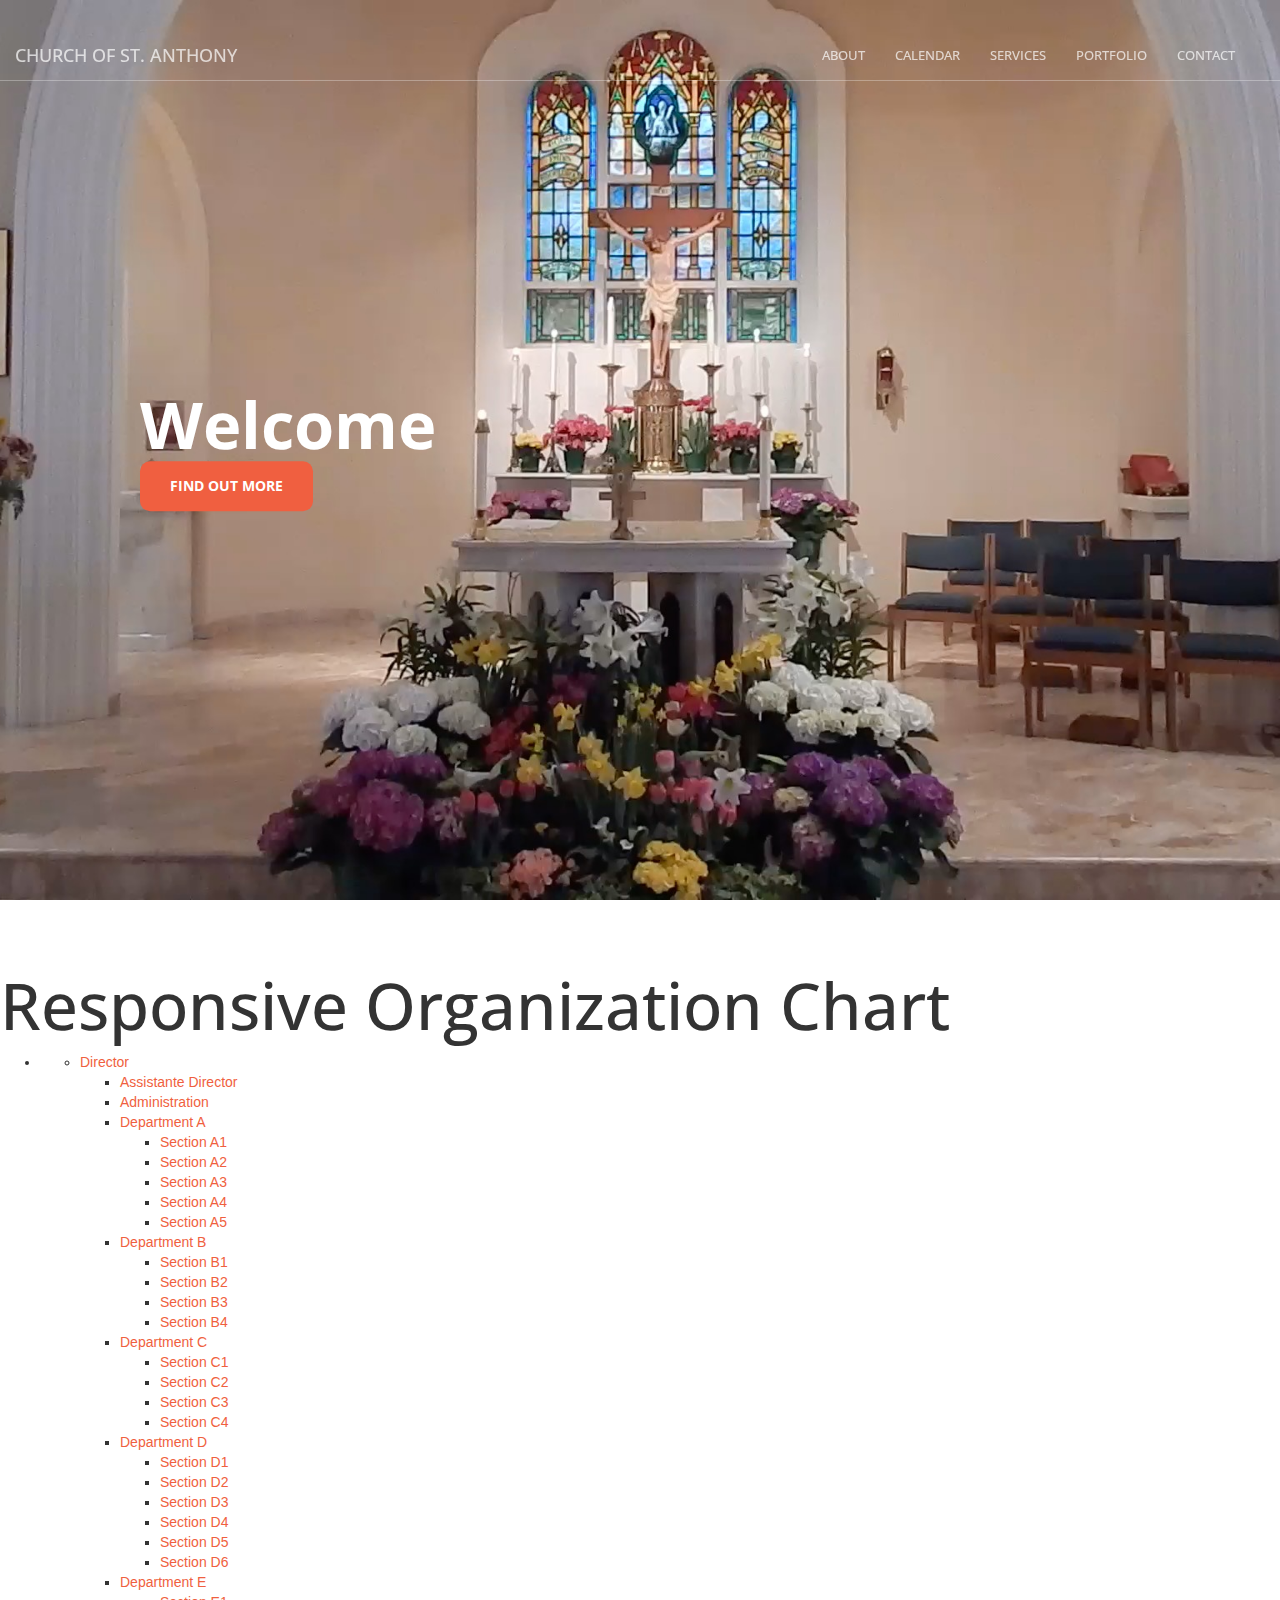
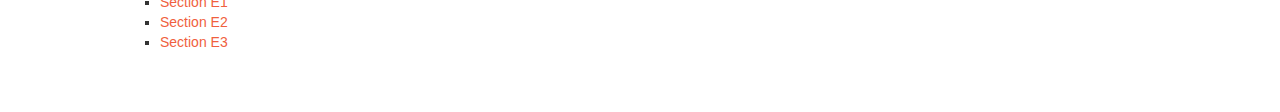
<file: i_am_new.html>
<!DOCTYPE html>
<html lang="en">

<head>

    <meta charset="utf-8">
    <meta http-equiv="X-UA-Compatible" content="IE=edge">
    <meta name="viewport" content="width=device-width, initial-scale=1">
    <meta name="description" content="">
    <meta name="author" content="">

    <title>Church of St. Anthony</title>

    <!-- Bootstrap Core CSS -->
    <link rel="stylesheet" href="css/bootstrap.min.css" type="text/css">

    <!-- Custom Fonts -->
    <link href='http://fonts.googleapis.com/css?family=Open+Sans:300italic,400italic,600italic,700italic,800italic,400,300,600,700,800' rel='stylesheet' type='text/css'>
    <link href='http://fonts.googleapis.com/css?family=Merriweather:400,300,300italic,400italic,700,700italic,900,900italic' rel='stylesheet' type='text/css'>
    <link rel="stylesheet" href="font-awesome/css/font-awesome.min.css" type="text/css">

    <!-- Plugin CSS -->
    <link rel="stylesheet" href="css/animate.min.css" type="text/css">

    <!-- Custom CSS -->
    <link rel="stylesheet" href="css/creative.css" type="text/css">

    <!-- HTML5 Shim and Respond.js IE8 support of HTML5 elements and media queries -->
    <!-- WARNING: Respond.js doesn't work if you view the page via file:// -->
    <!--[if lt IE 9]>
        <script src="https://oss.maxcdn.com/libs/html5shiv/3.7.0/html5shiv.js"></script>
        <script src="https://oss.maxcdn.com/libs/respond.js/1.4.2/respond.min.js"></script>
    <![endif]-->

</head>

<body id="page-top">

    <nav id="mainNav" class="navbar navbar-default navbar-fixed-top">
        <div class="container-fluid">
            <!-- Brand and toggle get grouped for better mobile display -->
            <div class="navbar-header">
                <button type="button" class="navbar-toggle collapsed" data-toggle="collapse" data-target="#bs-example-navbar-collapse-1">
                    <span class="sr-only">Toggle navigation</span>
                    <span class="icon-bar"></span>
                    <span class="icon-bar"></span>
                    <span class="icon-bar"></span>
                </button>
                <a class="navbar-brand page-scroll" href="#page-top">Church of St. Anthony</a>
            </div>

            <!-- Collect the nav links, forms, and other content for toggling -->
            <div class="collapse navbar-collapse" id="bs-example-navbar-collapse-1">
                <ul class="nav navbar-nav navbar-right">
                    <li>
                        <a class="page-scroll" href="#about">About</a>
                    </li>
                    <!-- <li class="dropdown">
                                            <a href="#" class="dropdown-toggle" data-toggle="dropdown">About Us<b class="caret"></b></a>
                                            <ul class="dropdown-menu">
                                                <li>
                                                      <a class="page-scroll" href="#about">About</a>
                                                </li>
                                                <li>
                                                      <a class="page-scroll" href="#about">About</a>
                                                </li>
                                                <li>
                                                      <a class="page-scroll" href="#about">About</a>
                                                </li>
                                                <li>
                                                    <a class="page-scroll" href="#about">About</a>
                                                </li>
                                                <li>
                                                      <a class="page-scroll" href="#about">About</a>
                                                </li>
                                            </ul>
                                        </li> -->
                    <li>
                        <a class="page-scroll" href="calendar.html">Calendar</a>
                    </li>
                    <li>
                        <a class="page-scroll" href="#services">Services</a>
                    </li>
                    <li>
                        <a class="page-scroll" href="#portfolio">Portfolio</a>
                    </li>
                    <li>
                        <a class="page-scroll" href="#contact">Contact</a>
                    </li>
                </ul>
            </div>
            <!-- /.navbar-collapse -->
        </div>
        <!-- /.container-fluid -->
    </nav>

    <header>
        <div class="header-content">
            <div class="header-content-inner text-left animated bounceInLeft">
                <h1>Welcome</h1>
                <a href="#about" class="btn btn-primary btn-xl page-scroll">Find Out More</a>
            </div>
        </div>
    </header>

    <!-- <section class="bg-primary" id="about"> -->
    <section id="about">
      <div class="content">
  <h1>Responsive Organization Chart</h1>
  <figure class="org-chart cf">
    <ul class="administration">
      <li>
        <ul class="director">
          <li>
            <a href="#"><span>Director</span></a>
            <ul class="subdirector">
              <li><a href="#"><span>Assistante Director</span></a></li>
            </ul>
            <ul class="departments cf">
              <li><a href="#"><span>Administration</span></a></li>

              <li class="department dep-a">
                <a href="#"><span>Department A</span></a>
                <ul class="sections">
                  <li class="section"><a href="#"><span>Section A1</span></a></li>
                  <li class="section"><a href="#"><span>Section A2</span></a></li>
                  <li class="section"><a href="#"><span>Section A3</span></a></li>
                  <li class="section"><a href="#"><span>Section A4</span></a></li>
                  <li class="section"><a href="#"><span>Section A5</span></a></li>
                </ul>
              </li>
              <li class="department dep-b">
                <a href="#"><span>Department B</span></a>
                <ul class="sections">
                  <li class="section"><a href="#"><span>Section B1</span></a></li>
                  <li class="section"><a href="#"><span>Section B2</span></a></li>
                  <li class="section"><a href="#"><span>Section B3</span></a></li>
                  <li class="section"><a href="#"><span>Section B4</span></a></li>
                </ul>
              </li>
              <li class="department dep-c">
                <a href="#"><span>Department C</span></a>
                <ul class="sections">
                  <li class="section"><a href="#"><span>Section C1</span></a></li>
                  <li class="section"><a href="#"><span>Section C2</span></a></li>
                  <li class="section"><a href="#"><span>Section C3</span></a></li>
                  <li class="section"><a href="#"><span>Section C4</span></a></li>
                </ul>
              </li>
              <li class="department dep-d">
                <a href="#"><span>Department D</span></a>
                <ul class="sections">
                  <li class="section"><a href="#"><span>Section D1</span></a></li>
                  <li class="section"><a href="#"><span>Section D2</span></a></li>
                  <li class="section"><a href="#"><span>Section D3</span></a></li>
                  <li class="section"><a href="#"><span>Section D4</span></a></li>
                  <li class="section"><a href="#"><span>Section D5</span></a></li>
                  <li class="section"><a href="#"><span>Section D6</span></a></li>
                </ul>
              </li>
              <li class="department dep-e">
                <a href="#"><span>Department E</span></a>
                <ul class="sections">
                  <li class="section"><a href="#"><span>Section E1</span></a></li>
                  <li class="section"><a href="#"><span>Section E2</span></a></li>
                  <li class="section"><a href="#"><span>Section E3</span></a></li>
                </ul>
              </li>
            </ul>
          </li>
        </ul>
      </li>
    </ul>
  </figure>
</div>
</section>

    <!-- jQuery -->
    <script src="js/jquery.js"></script>

    <!-- Bootstrap Core JavaScript -->
    <script src="js/bootstrap.min.js"></script>

    <!-- Plugin JavaScript -->
    <script src="js/jquery.easing.min.js"></script>
    <script src="js/jquery.fittext.js"></script>
    <script src="js/wow.min.js"></script>

    <!-- Custom Theme JavaScript -->
    <script src="js/creative.js"></script>

</body>

</html>
</file>
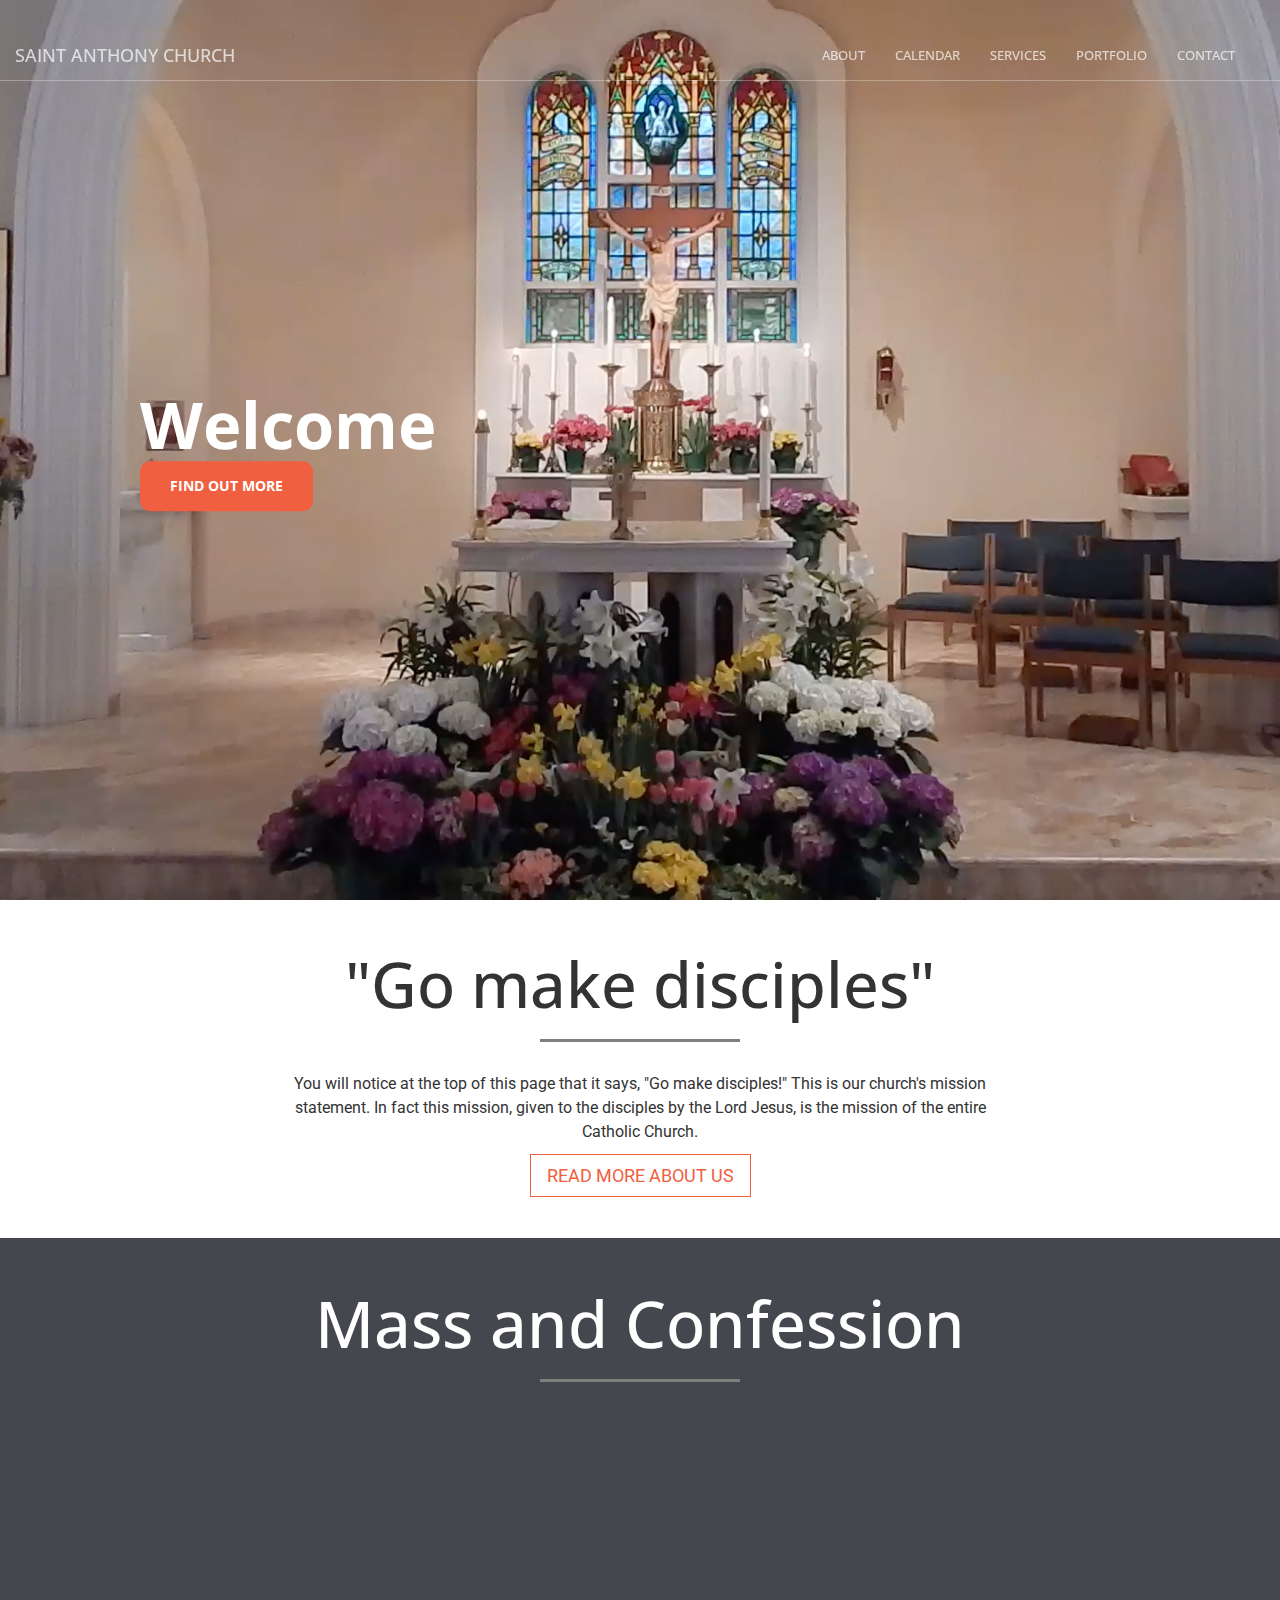
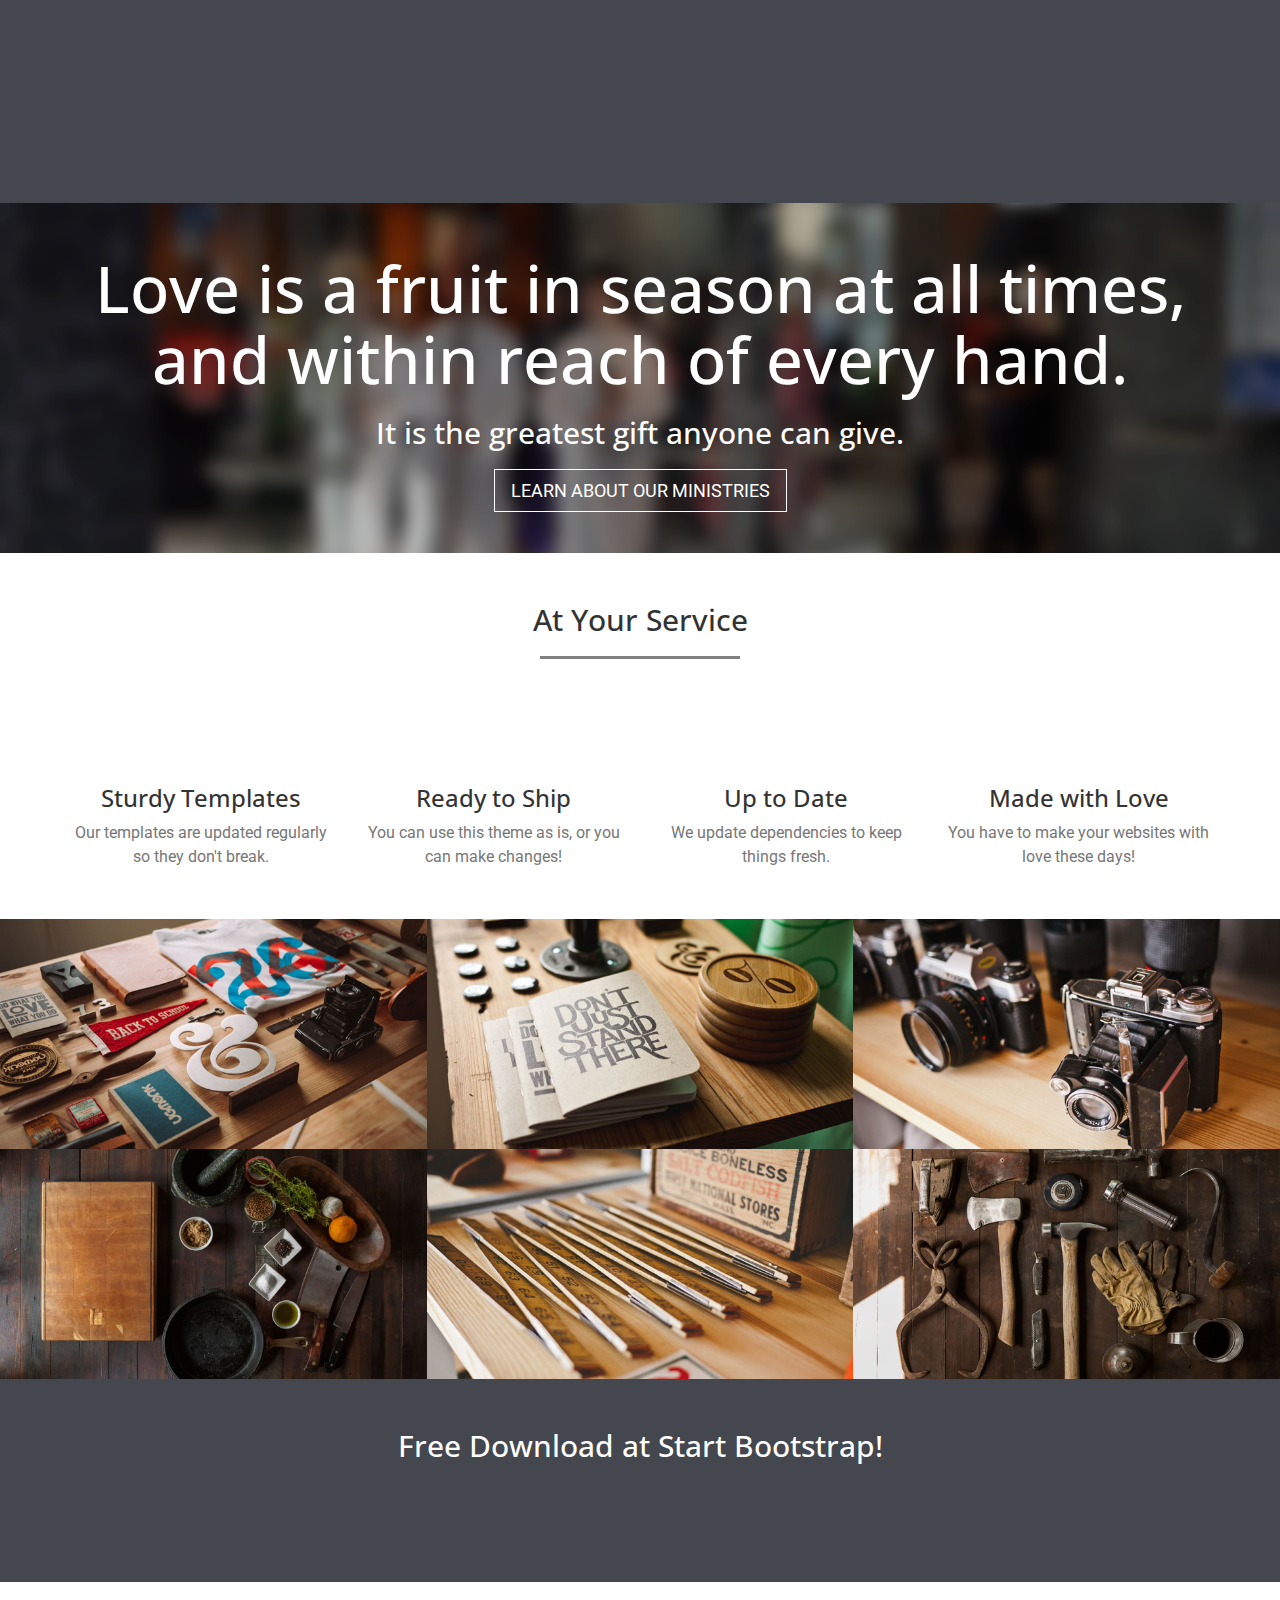
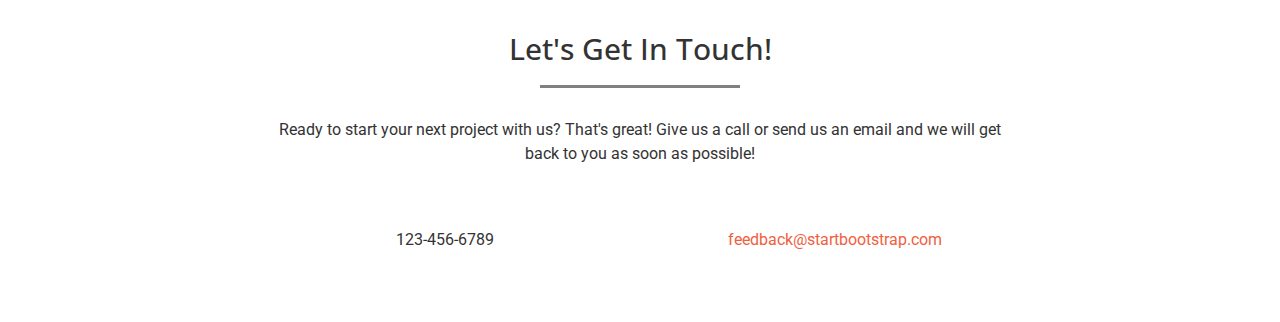
<file: index copy.html>
<!DOCTYPE html>
<html lang="en">

<head>

    <meta charset="utf-8">
    <meta http-equiv="X-UA-Compatible" content="IE=edge">
    <meta name="viewport" content="width=device-width, initial-scale=1">
    <meta name="description" content="">
    <meta name="author" content="">

    <title>Church of St. Anthony</title>

    <!-- Bootstrap Core CSS -->
    <link rel="stylesheet" href="css/bootstrap.min.css" type="text/css">

    <!-- Custom Fonts -->
    <!-- <link href='http://fonts.googleapis.com/css?family=Open+Sans:300italic,400italic,600italic,700italic,800italic,400,300,600,700,800' rel='stylesheet' type='text/css'> -->
    <link href='http://fonts.googleapis.com/css?family=Merriweather:400,300,300italic,400italic,700,700italic,900,900italic' rel='stylesheet' type='text/css'>
    <link href="https://fonts.googleapis.com/css?family=Open+Sans:400,700" rel="stylesheet">
    <link href="https://fonts.googleapis.com/css?family=Roboto" rel="stylesheet">
    <link rel="stylesheet" href="font-awesome/css/font-awesome.min.css" type="text/css">

    <!-- Plugin CSS -->
    <link rel="stylesheet" href="css/animate.min.css" type="text/css">

    <!-- Custom CSS -->
    <link rel="stylesheet" href="css/creative.css" type="text/css">

    <!-- HTML5 Shim and Respond.js IE8 support of HTML5 elements and media queries -->
    <!-- WARNING: Respond.js doesn't work if you view the page via file:// -->
    <!--[if lt IE 9]>
        <script src="https://oss.maxcdn.com/libs/html5shiv/3.7.0/html5shiv.js"></script>
        <script src="https://oss.maxcdn.com/libs/respond.js/1.4.2/respond.min.js"></script>
    <![endif]-->

</head>

<body id="page-top">

    <nav id="mainNav" class="navbar navbar-default navbar-fixed-top">
        <div class="container-fluid">
            <!-- Brand and toggle get grouped for better mobile display -->
            <div class="navbar-header">
                <button type="button" class="navbar-toggle collapsed" data-toggle="collapse" data-target="#bs-example-navbar-collapse-1">
                    <span class="sr-only">Toggle navigation</span>
                    <span class="icon-bar"></span>
                    <span class="icon-bar"></span>
                    <span class="icon-bar"></span>
                </button>
                <a class="navbar-brand page-scroll" href="#page-top">Saint Anthony Church</a>
            </div>

            <!-- Collect the nav links, forms, and other content for toggling -->
            <div class="collapse navbar-collapse" id="bs-example-navbar-collapse-1">
                <ul class="nav navbar-nav navbar-right">
                    <li>
                        <a class="page-scroll" href="#about">About</a>
                    </li>
                    <!-- <li class="dropdown">
                        <a href="#" class="dropdown-toggle" data-toggle="dropdown">About Us<b class="caret"></b></a>
                        <ul class="dropdown-menu">
                            <li>
                                  <a class="page-scroll" href="#about">Mass and Confession</a>
                            </li>
                            <li>
                                  <a class="page-scroll" href="#about">Sacraments</a>
                            </li>
                            <li>
                                  <a class="page-scroll" href="#about">Ministries</a>
                            </li>
                            <li>
                                <a class="page-scroll" href="#about">Location</a>
                            </li>
                            <li>
                                  <a class="page-scroll" href="#about">Contact Us</a>
                            </li>
                        </ul>
                    </li> -->
                    <li>
                        <a class="page-scroll" href="calendar.html">Calendar</a>
                    </li>
                    <li>
                        <a class="page-scroll" href="#services">Services</a>
                    </li>
                    <li>
                        <a class="page-scroll" href="#portfolio">Portfolio</a>
                    </li>
                    <li>
                        <a class="page-scroll" href="#contact">Contact</a>
                    </li>
                </ul>
            </div>
            <!-- /.navbar-collapse -->
        </div>
        <!-- /.container-fluid -->
    </nav>

    <header>
        <div class="header-content">
            <div class="header-content-inner text-left animated bounceInLeft">
                <h1>Welcome</h1>
                <a href="i_am_new.html" class="btn btn-primary btn-xl page-scroll">Find Out More</a>
            </div>
        </div>
    </header>

    <!-- <section class="bg-primary" id="about"> -->
    <section id="about">
        <div class="container">
            <div class="row">
                <div class="col-lg-8 col-lg-offset-2 text-center">
                    <h1 class="section-heading">"Go make disciples"</h1>
                    <hr/>
                    <p>You will notice at the top of this page that it says, "Go make disciples!" This is our church's mission statement. In fact this mission, given to the disciples by the Lord Jesus, is the mission of the entire Catholic Church.</p>
                    <a href="#" class="btn2 btn2-default btn-lg">read more about us</a>
                    <!-- btn btn-default btn-xl -->
                </div>
            </div>
        </div>
    </section>

    <section class="bg-dark" id="section-3">
              <div class="container">
                  <div class="row">
                      <div class="col-sm-12">
                          <h1 class="section-heading text-center">Mass and Confession</h1>
                          <hr/>
                      </div>
                      <div class="col-lg-6 col-md-6 text-center wow fadeInLeft">
                          <h3 style="padding-top:30px;">Mass Times</h3>
                          <ul style="list-style-type:none;padding-left:0;">
                              <li>Monday to Friday: 7:30 a.m. (English) </li>
                              <li>Monday: 7:00 p.m. (Spanish)</li>
                              <br/>
                              <li>Saturday Vigil Mass: 5:00 p.m. (English); 7:00 p.m. (Spanish) </li>
                              <br />
                              <li>Sunday: 7:30 a.m., 9:00 a.m., 10:30 a.m., and 12:00 p.m.</li>
                              <li>Sunday: 1:30 a.m. (Spanish)</li>
                          </ul>
                          <br/><br/><br/>
                          <a class="btn2 btn2-default btn2-white btn-lg" href="about.html" role="button">LEARN ABOUT THE MASS</a>
                          <p></p>
                      </div>
                      <div class="col-lg-6 col-md-6 text-center wow fadeInRight">
                          <h3 style="padding-top:30px;">Reconciliation/Confessions:</h3>
                          <ul style="list-style-type:none;padding-left:0;">
                              <li>Monday-Friday: After 7:30am Mass </li>
                                <li>(please wait for the priest to greet the people after Mass)</li>
                              <br/>
                              <li>Saturday: 4:00 p.m. to 4:45 p.m. and 6:00 p.m. to 6:45 p.m. </li>
                              <li>Sunday: 8:30 a.m., 10:00 a.m., 11:30 a.m., 1:00 p.m. </li>
                              <br/>
                              <li>Also, anytime you see a priest you may request to go to confession.
                                You may also call the rectory to make an appointment for confession.</li>
                          </ul>
                          <br /><br />
                          <a class="btn2 btn2-default btn2-white btn-lg" href="about.html" role="button">LEARN ABOUT CONFESSION</a>
                      </div>
                  </div>



              </div>
           </section>
           <!-- end of section-3 -->

           <section id="section-2">
           <div class="container">
               <div class="row text-center">
                   <div class="col-sm-12">
                   <h1 class="section-heading" style="color: #fff">Love is a fruit in season at all times, and within reach of every hand.</h1>
                   <h2 style="color: #fff">It is the greatest gift anyone can give.</h2>
                   <br/>
                   <a class="btn2 btn2-default btn2-white btn-lg" href="ministries.html" role="button">LEARN ABOUT OUR MINISTRIES</a>

                   </div>
               </div>
           </div>
       </section>
       <!-- end of section-2 -->




















    <section id="services">
        <div class="container">
            <div class="row">
                <div class="col-lg-12 text-center">
                    <h2 class="section-heading">At Your Service</h2>
                    <hr class="primary">
                </div>
            </div>
        </div>
        <div class="container">
            <div class="row">
                <div class="col-lg-3 col-md-6 text-center">
                    <div class="service-box">
                        <i class="fa fa-4x fa-diamond wow bounceIn text-primary"></i>
                        <h3>Sturdy Templates</h3>
                        <p class="text-muted">Our templates are updated regularly so they don't break.</p>
                    </div>
                </div>
                <div class="col-lg-3 col-md-6 text-center">
                    <div class="service-box">
                        <i class="fa fa-4x fa-paper-plane wow bounceIn text-primary" data-wow-delay=".1s"></i>
                        <h3>Ready to Ship</h3>
                        <p class="text-muted">You can use this theme as is, or you can make changes!</p>
                    </div>
                </div>
                <div class="col-lg-3 col-md-6 text-center">
                    <div class="service-box">
                        <i class="fa fa-4x fa-newspaper-o wow bounceIn text-primary" data-wow-delay=".2s"></i>
                        <h3>Up to Date</h3>
                        <p class="text-muted">We update dependencies to keep things fresh.</p>
                    </div>
                </div>
                <div class="col-lg-3 col-md-6 text-center">
                    <div class="service-box">
                        <i class="fa fa-4x fa-heart wow bounceIn text-primary" data-wow-delay=".3s"></i>
                        <h3>Made with Love</h3>
                        <p class="text-muted">You have to make your websites with love these days!</p>
                    </div>
                </div>
            </div>
        </div>
    </section>

    <section class="no-padding" id="portfolio">
        <div class="container-fluid">
            <div class="row no-gutter">
                <div class="col-lg-4 col-sm-6">
                    <a href="#" class="portfolio-box">
                        <img src="img/portfolio/1.jpg" class="img-responsive" alt="">
                        <div class="portfolio-box-caption">
                            <div class="portfolio-box-caption-content">
                                <div class="project-category text-faded">
                                    Category
                                </div>
                                <div class="project-name">
                                    Project Name
                                </div>
                            </div>
                        </div>
                    </a>
                </div>
                <div class="col-lg-4 col-sm-6">
                    <a href="#" class="portfolio-box">
                        <img src="img/portfolio/2.jpg" class="img-responsive" alt="">
                        <div class="portfolio-box-caption">
                            <div class="portfolio-box-caption-content">
                                <div class="project-category text-faded">
                                    Category
                                </div>
                                <div class="project-name">
                                    Project Name
                                </div>
                            </div>
                        </div>
                    </a>
                </div>
                <div class="col-lg-4 col-sm-6">
                    <a href="#" class="portfolio-box">
                        <img src="img/portfolio/3.jpg" class="img-responsive" alt="">
                        <div class="portfolio-box-caption">
                            <div class="portfolio-box-caption-content">
                                <div class="project-category text-faded">
                                    Category
                                </div>
                                <div class="project-name">
                                    Project Name
                                </div>
                            </div>
                        </div>
                    </a>
                </div>
                <div class="col-lg-4 col-sm-6">
                    <a href="#" class="portfolio-box">
                        <img src="img/portfolio/4.jpg" class="img-responsive" alt="">
                        <div class="portfolio-box-caption">
                            <div class="portfolio-box-caption-content">
                                <div class="project-category text-faded">
                                    Category
                                </div>
                                <div class="project-name">
                                    Project Name
                                </div>
                            </div>
                        </div>
                    </a>
                </div>
                <div class="col-lg-4 col-sm-6">
                    <a href="#" class="portfolio-box">
                        <img src="img/portfolio/5.jpg" class="img-responsive" alt="">
                        <div class="portfolio-box-caption">
                            <div class="portfolio-box-caption-content">
                                <div class="project-category text-faded">
                                    Category
                                </div>
                                <div class="project-name">
                                    Project Name
                                </div>
                            </div>
                        </div>
                    </a>
                </div>
                <div class="col-lg-4 col-sm-6">
                    <a href="#" class="portfolio-box">
                        <img src="img/portfolio/6.jpg" class="img-responsive" alt="">
                        <div class="portfolio-box-caption">
                            <div class="portfolio-box-caption-content">
                                <div class="project-category text-faded">
                                    Category
                                </div>
                                <div class="project-name">
                                    Project Name
                                </div>
                            </div>
                        </div>
                    </a>
                </div>
            </div>
        </div>
    </section>

    <aside class="bg-dark">
        <div class="container text-center">
            <div class="call-to-action">
                <h2>Free Download at Start Bootstrap!</h2>
                <a href="#" class="btn btn-default btn-xl wow tada">Download Now!</a>
            </div>
        </div>
    </aside>

    <section id="contact">
        <div class="container">
            <div class="row">
                <div class="col-lg-8 col-lg-offset-2 text-center">
                    <h2 class="section-heading">Let's Get In Touch!</h2>
                    <hr class="primary">
                    <p>Ready to start your next project with us? That's great! Give us a call or send us an email and we will get back to you as soon as possible!</p>
                </div>
                <div class="col-lg-4 col-lg-offset-2 text-center">
                    <i class="fa fa-phone fa-3x wow bounceIn"></i>
                    <p>123-456-6789</p>
                </div>
                <div class="col-lg-4 text-center">
                    <i class="fa fa-envelope-o fa-3x wow bounceIn" data-wow-delay=".1s"></i>
                    <p><a href="mailto:your-email@your-domain.com">feedback@startbootstrap.com</a></p>
                </div>
            </div>
        </div>
    </section>

    <!-- jQuery -->
    <script src="js/jquery.js"></script>

    <!-- Bootstrap Core JavaScript -->
    <script src="js/bootstrap.min.js"></script>

    <!-- Plugin JavaScript -->
    <script src="js/jquery.easing.min.js"></script>
    <script src="js/jquery.fittext.js"></script>
    <script src="js/wow.min.js"></script>

    <!-- Custom Theme JavaScript -->
    <script src="js/creative.js"></script>

</body>

</html>
</file>
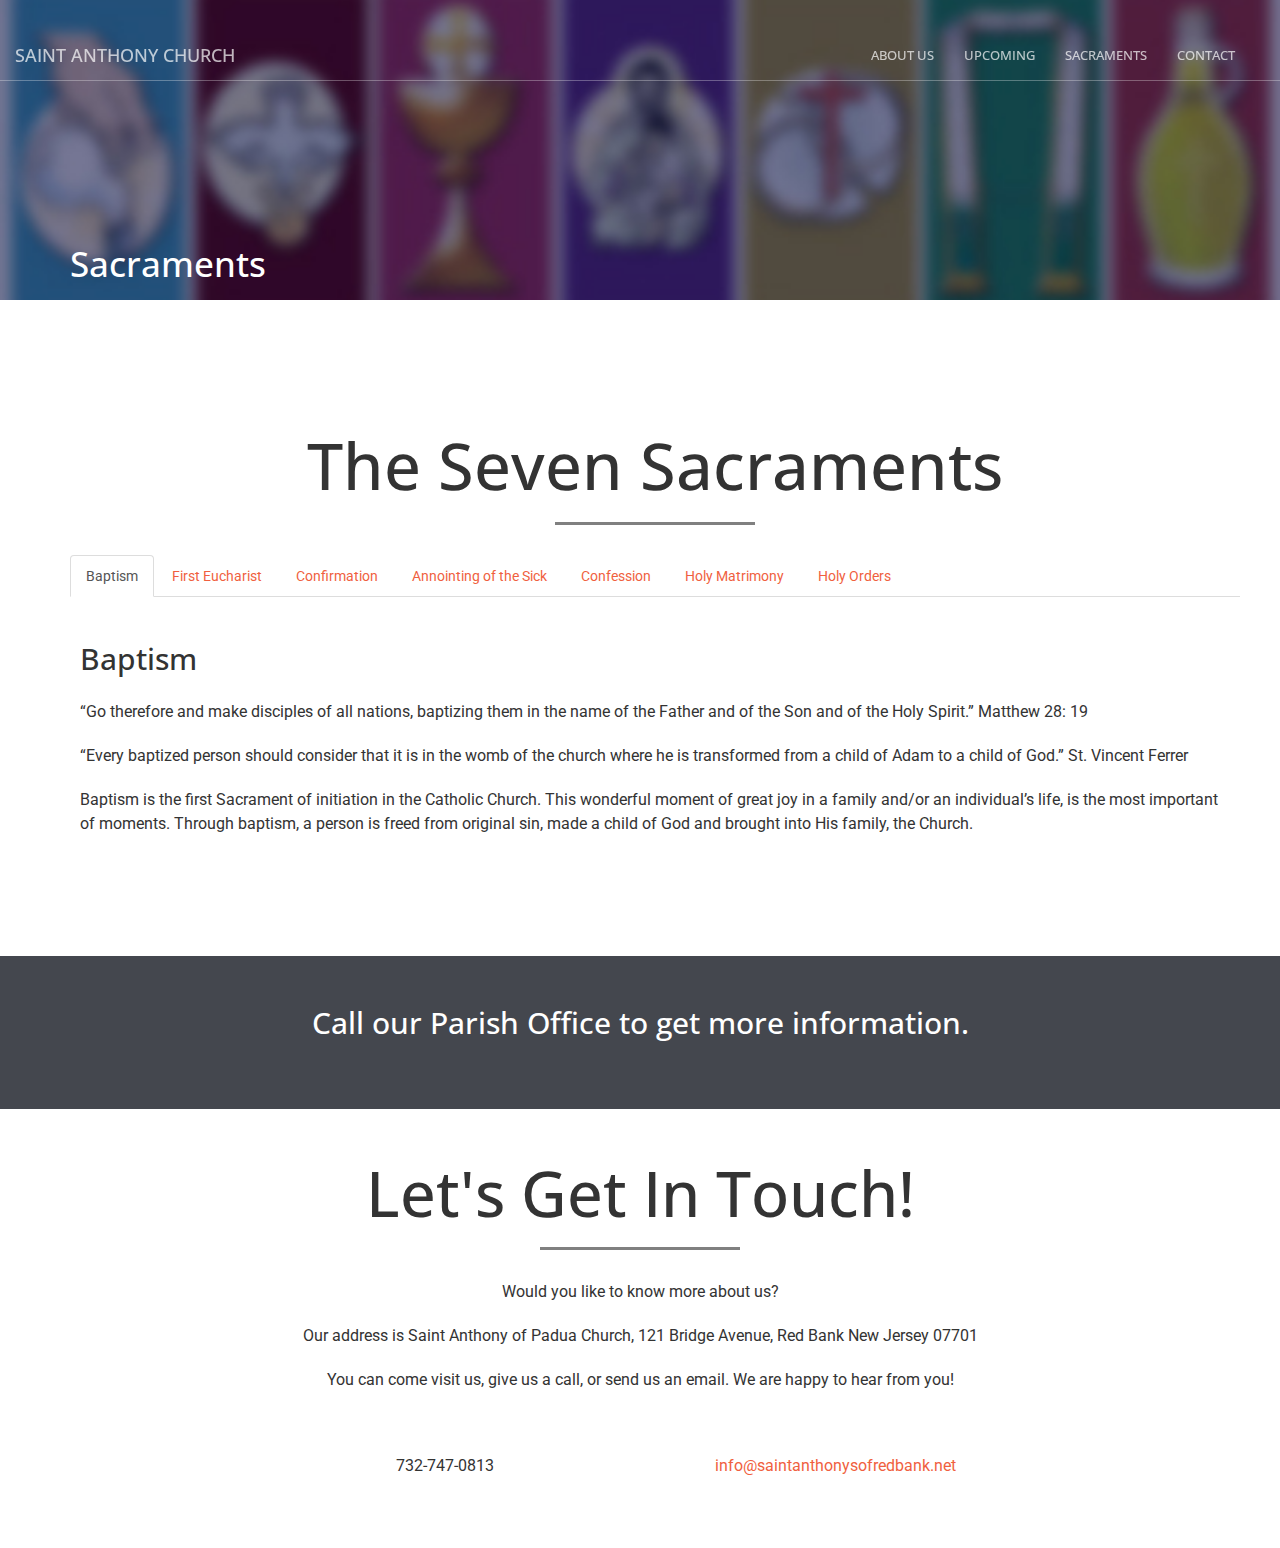
<file: sacraments.html>
<!DOCTYPE html>
<html lang="en">

<head>

    <meta charset="utf-8">
    <meta http-equiv="X-UA-Compatible" content="IE=edge">
    <meta name="viewport" content="width=device-width, initial-scale=1">
    <meta name="description" content="">
    <meta name="author" content="">

    <title>Church of St. Anthony</title>

    <!-- Bootstrap Core CSS -->
    <link rel="stylesheet" href="css/bootstrap.min.css" type="text/css">

    <!-- Custom Fonts -->
    <!-- <link href='http://fonts.googleapis.com/css?family=Open+Sans:300italic,400italic,600italic,700italic,800italic,400,300,600,700,800' rel='stylesheet' type='text/css'> -->
    <link href='http://fonts.googleapis.com/css?family=Merriweather:400,300,300italic,400italic,700,700italic,900,900italic' rel='stylesheet' type='text/css'>
    <link href="https://fonts.googleapis.com/css?family=Open+Sans:400,700" rel="stylesheet">
    <link href="https://fonts.googleapis.com/css?family=Roboto" rel="stylesheet">
    <link rel="stylesheet" href="font-awesome/css/font-awesome.min.css" type="text/css">

    <!-- Plugin CSS -->
    <link rel="stylesheet" href="css/animate.min.css" type="text/css">

    <!-- Custom CSS -->
    <link rel="stylesheet" href="css/creative.css" type="text/css">

    <!-- HTML5 Shim and Respond.js IE8 support of HTML5 elements and media queries -->
    <!-- WARNING: Respond.js doesn't work if you view the page via file:// -->
    <!--[if lt IE 9]>
        <script src="https://oss.maxcdn.com/libs/html5shiv/3.7.0/html5shiv.js"></script>
        <script src="https://oss.maxcdn.com/libs/respond.js/1.4.2/respond.min.js"></script>
    <![endif]-->


    <!-- Google Translator -->
    <!-- <meta name="google-translate-customization" content="f44c0fa4052827c7-0bc8f0f16d87a774-gf1f69b1e428b0fa3-1a"></meta> -->



</head>

<body id="page-top">

    <nav id="mainNav" class="navbar navbar-default navbar-fixed-top">
        <div class="container-fluid">
            <!-- Brand and toggle get grouped for better mobile display -->
            <div class="navbar-header">
                <button type="button" class="navbar-toggle collapsed" data-toggle="collapse" data-target="#bs-example-navbar-collapse-1">
                    <span class="sr-only">Toggle navigation</span>
                    <span class="icon-bar"></span>
                    <span class="icon-bar"></span>
                    <span class="icon-bar"></span>
                </button>
                <a class="navbar-brand page-scroll" href="index.html">Saint Anthony Church</a>
            </div>

            <!-- Collect the nav links, forms, and other content for toggling -->
            <div class="collapse navbar-collapse" id="bs-example-navbar-collapse-1">
              <ul class="nav navbar-nav navbar-right">
                  <li>
                      <a class="page-scroll" href="about.html">About Us</a>
                  </li>
                  <li>
                    <a class="page-scroll" href="index.html#featured">Upcoming</a>
                  <li>
                  <!-- <li>
                      <a class="page-scroll" href="calendar.html">Calendar</a>
                  </li> -->
                  <li>
                      <a class="page-scroll" href="sacraments.html">Sacraments</a>
                  </li>
                  <li>
                      <a class="page-scroll" href="#contact">Contact</a>
                  </li>
                </ul>

            </div>
            <!-- /.navbar-collapse -->
        </div>
        <!-- /.container-fluid -->
    </nav>

    <!-- Google Translator -->
    <div id="google_translate_element"></div><script type="text/javascript">
    function googleTranslateElementInit() {
    new google.translate.TranslateElement({pageLanguage: 'en', includedLanguages: 'es,it', layout: google.translate.TranslateElement.InlineLayout.HORIZONTAL}, 'google_translate_element');
    }
    </script><script type="text/javascript" src="//translate.google.com/translate_a/element.js?cb=googleTranslateElementInit"></script>
    <!-- end google translator -->


        <div class="jumbotron sacraments-header">
          <div class="container">
                <h1>Sacraments</h1>
                <!-- <a href="#" class="btn btn-primary btn-xl page-scroll">Find Out More</a> -->
            </div>
          </div>


  <section id="aboutuspage" class="pad-section">
      <div class="container">

        <section id="services">
            <div id="exTab2" class="container">
                <div class="row">
                    <div class="col-lg-12 text-center">
                        <h1 class="section-heading">The Seven Sacraments</h1>
                        <hr class="primary">
                    </div>
                </div>

                <div class="row">
                  <ul class="nav nav-tabs">
                    <li class="active"><a href="#1" data-toggle="tab">Baptism</a></li>
                    <li><a href="#2" data-toggle="tab">First Eucharist</a></li>
                    <li><a href="#3" data-toggle="tab">Confirmation</a></li>
                    <li><a href="#4" data-toggle="tab">Annointing of the Sick</a></li>
                    <li><a href="#5" data-toggle="tab">Confession</a></li>
                    <li><a href="#6" data-toggle="tab">Holy Matrimony</a></li>
                    <li><a href="#7" data-toggle="tab">Holy Orders</a></li>
                  </ul>

                  <div class="tab-content ">
                      <div class="tab-pane active" id="1">
                        <h2 style="padding: 25px 0 15px 0">Baptism</h2>
                  			<p>“Go therefore and make disciples of all nations, baptizing them in the name of the Father
                          and of the Son and of the Holy Spirit.” Matthew 28: 19</p>
                        <p>“Every baptized person should consider that it is in the womb of the church where he is
                          transformed from a child of Adam to a child of God.” St. Vincent Ferrer</p>
                        <p>Baptism is the first Sacrament of initiation in the Catholic Church. This wonderful
                          moment of great joy in a family and/or an individual’s life, is the most important of
                          moments. Through baptism, a person is freed from original sin, made a child of God and
                          brought into His family, the Church.</p>
                      </div>

                      <div class="tab-pane" id="2">
                        <h2 style="padding: 25px 0 15px 0">First Eucharist</h2>
                  			<p>Jesus said to them, “Very truly I tell you, unless you eat the flesh of the Son of Man and
                          drink his blood, you have no life in you.  Whoever eats my flesh and drinks my blood has
                          eternal life, and I will raise them up at the last day. For my flesh is real food and my
                          blood is real drink. Whoever eats my flesh and drinks my blood remains in me, and I in them.
                          Just as the living Father sent me and I live because of the Father, so the one who feeds on
                          me will live because of me.  This is the bread that came down from heaven. Your ancestors
                          ate manna and died, but whoever feeds on this bread will live forever.” (John 6: 53-58)</p>
                        <p>“...In this world I cannot see the Most High Son of God with my own eyes, except for His Most
                          Holy Body and Blood." St. Francis of Assisi</p>
                        <p>The sacrament of First Eucharist, or Holy Communion, is a sacrament of initiation in the
                          Catholic Church. Through this sacrament, we really, literally, actually receive the Body,
                          Blood, Soul and Divinity of Christ.  The Holy Eucharist unites us with our Lord, whom we
                          receive in this sacrament. It is, in fact, what makes us his Church.</p>
                        <p>For more information, please call 732-747-0813 ext. 18.</p>

                      </div>

                      <div class="tab-pane" id="3">
                        <h2 style="padding: 25px 0 15px 0">Confirmation</h2>
                        <p>“When the day of Pentecost came, they were all together in one place. Suddenly a sound
                          like the blowing of a violent wind came from heaven and filled the whole house where
                          they were sitting. They saw what seemed to be tongues of fire that separated and came to
                          rest on each of them. All of them were filled with the Holy Spirit and began to speak in
                          other tongues as the Spirit enabled them.”  (Acts 2: 1-4)</p>
                        <p>“If we don't teach our children to follow Christ, the world will teach them not to.” Anonymous</p>
                        <p>"And then remember that you received the seal of the Spirit; the spirit of wisdom and understanding,
                          the spirit of counsel and strength, the spirit of knowledge and godliness, and the spirit of holy
                          fear, and preserved what you received. God the Father sealed you, Christ the Lord strengthened you,
                          and gave the earnest of the Spirit in your heart, as you have learned in the lesson from the Apostle."
                          St. Ambrose</p>
                        <p>Confirmation is one of the three sacraments of initiation in the Catholic Church. This sacrament is
                          the perfection of our Baptism. Through Confirmation, we become true witnesses to Christ, and receive
                          the grace of the Holy Spirit that was bestowed upon the Apostles on Pentecost. With the gift of the
                          Holy Spirit, Christ conquers our hearts and gives us the courage to give witness to Him in the world.
                          By His grace, the weak become strong, the downcast are lifted up, the fearful become courageous and
                          sinners become saints.</p>
                          <p>For more information, please call 732-747-0813 ext. 18.</p>
                      </div>


                      <div class="tab-pane" id="4">
                        <h2 style="padding: 25px 0 15px 0">Annointing of the Sick</h2>
                  			<p>"Is there any sick among you? Let him call for the priests of the church; and let
                          them pray over him, anointing him with oil in the name of the Lord. And the prayer
                          of faith will save them” James 5:14-15</p>
                        <p>The sacrament of Anointing of the Sick is provides spiritual strength and healing to
                          those who are ill or dying. It can be administered as often as necessary. Through this
                          sacrament, we receive the grace to be in union with the Passion of Christ, so our suffering
                          will be holy, and the grace to prepare for death. If the anointed was not able to go to
                          Confession, Anointing also provides forgiveness of sins.</p>
                        <p>For more information, please contact the parish office at 732-747-0813 ext. 10.</p>
                        <p>If there is an emergency and you need a priest for an immediate anointing day or night,
                          please call our emergency line at 732-219-8706</p>
                      </div>

                      <div class="tab-pane" id="5">
                        <h2 style="padding: 25px 0 15px 0">Confession</h2>
                  			<p>“Receive the Holy Spirit. For those whose sins you forgive, they are forgiven; for those
                           whose sins you retain, they are retained.” John 20:22-23</p>
                        <p>“Our Lord Himself I saw in this venerable Sacrament . . . I felt as if my chains fell,
                          as those of St. Peter at the touch of the Divine messenger. My God, what new scenes
                          for my soul!” -St. Elizabeth Ann Seton</p>
                        <p>Christ instituted this Sacrament as an offer of mercy toward His followers. Knowing
                          that we who love Him may continue to fall, He gave His Apostles the power to forgive sins
                          (and to hold people bound to sin should they be unrepentant). This power has been handed
                          down from Christ to the Apostles and now to the bishops (the successors of the Apostles)
                          and priests today. </p>
                        <p>Through this incredible Sacrament, Christ washes away our sins. If we are contrite and
                          truly desire to amend our lives, he forgives us totally. What could be more powerful or
                          more valuable than this? Don’t be afraid to approach the confessional. Come and be
                          forgiven and healed of whatever sins you may have committed. </p>
                        <p>Please see the homepage for the exact times for confession. However, whenever you
                          see one of our priests, you can always go to confession, just ask him.</p>
                        <p>For more information on First Confession, please contact the religious education
                          office at 732-747-0813 ext. 12.</p>
                      </div>

                      <div class="tab-pane" id="6">
                        <h2 style="padding: 25px 0 15px 0">Holy Matrimony</h2>
                        <p> “But from the beginning of the creation God made them male and female. For this cause
                          shall a man leave his father and mother, and cleave to his wife; And they twain
                          shall be one flesh: so then they are no more twain, but one flesh. What therefore
                          God hath joined together, let not man put asunder” Mark 10:6-9</p>
                        <p>“It takes three to make love, not two: you, your spouse, and God. Without God,
                          people only succeed in bringing out the worst in one another. Lovers who have nothing
                          else to do but love each other soon find there is nothing else. Without a central
                          loyalty, life is unfinished.”  Archbishop Fulton J. Sheen</p>
                        <p>Marriage is a sacrament of the Catholic Church and is the union of one man and one
                          woman for as long as the two shall live. This holy sacrament is an icon, an image,
                          a representation of the love and union between Christ and His Church – a union which
                          can never be broken.</p>
                        <p>Please make arrangements a year in advance by contacting the parish office at 732-747-0813 ext. 10.</p>
                        <p>Some Videos about marriage:</p>
                        <ul>
                          <li><a href="https://www.youtube.com/watch?v=kT3wJZ_Z3Mk&list=PLkEsjCNxThD_PgnTImQbpXc8ks6sykC6a" target="blank">Pope Francis on Family</a></li>
                          <li><a href="https://www.youtube.com/watch?v=v8IEHMDAFqw" target="blank">Marriage and Cohabitation</a></li>
                      </div>

                      <div class="tab-pane" id="7">
                        <h2 style="padding: 25px 0 15px 0">Holy Orders</h2>
                        <p>“Go, sell what you possess and give to the poor, and you will have treasure in heaven;
                          and come, follow me.” Matthew 19:21</p>
                        <p>“And the Lord gave me brothers.”  St. Francis of Assisi</p>
                        <p>“Our vocation is to embrace the hearts of all men, to do what the Son of God did,
                          he who came into the world to set it on fire. It is true therefore that I am sent
                          not only to love God but to make Him loved. It is not enough to love God if my neighbor
                          does not love Him.” St. Vincent de Paul</p>
                        <p>“He who wishes for anything but Christ, does not know what he wishes; he who asks
                          for anything but Christ, does not know what he is asking; he who works, and not for
                          Christ, does not know what he is doing.” St. Philip Neri</p>
                        <p>The sacrament of Holy Orders is the initiation into the priesthood of Jesus Christ.
                          Originally bestowed by Christ upon the Apostles, it is known as the “sacrament of
                          apostolic ministry”.  When a man receives this sacrament, he is ordained into one,
                          two or all of three designations: the episcopate, the priesthood, and/or the diaconate.</p>
                        <p>Those young men called by Christ to be His priest are called to give up all to follow
                          after Him with devotion and hearts aflame with love for Him. Christ invites, He calls,
                          He beckons us by speaking deeply in our hearts, all we need to do is embrace Him and
                          follow Him with courage and love. Are you being called? Do you have the courage and
                          generosity to say “yes” to Him?</p>
                        <p>Make sure to find a good faithful and joyful priest to help you discern and pray, pray, pray!</p>
                        <p>For more information about the priesthood or religious vocations, please contact the parish
                          priests at 732-747-0813 ext. 10 or send an email and we will respond as soon as possible. </p>

                      </div>

                    </div>

                  </div>
                </div>

              </div>

        </section>

        <aside class="bg-dark">
            <div class="container text-center">
                <div class="call-to-action">
                    <h2>Call our Parish Office to get more information.</h2>
                    <!-- <a href="#" class="btn btn-default btn-xl wow tada">Download Now!</a> -->
                </div>
            </div>
        </aside>

        <section id="contact">
            <div class="container">
                <div class="row">
                    <div class="col-lg-8 col-lg-offset-2 text-center">
                        <h1 class="section-heading">Let's Get In Touch!</h1>
                        <hr class="primary">
                        <p>Would you like to know more about us?</p>
                        <p>Our address is Saint Anthony of Padua Church, 121 Bridge Avenue, Red Bank New Jersey 07701</p>
                        <p>You can come visit us, give us a call, or send us an email. We are happy to hear from you!</p>
                    </div>
                    <div class="col-lg-4 col-lg-offset-2 text-center">
                        <i class="fa fa-phone fa-3x wow bounceIn"></i>
                        <p>732-747-0813</p>
                    </div>
                    <div class="col-lg-4 text-center">
                        <i class="fa fa-envelope-o fa-3x wow bounceIn" data-wow-delay=".1s"></i>
                        <p><a href="mailto:info@saintanthonysofredbank.net">info@saintanthonysofredbank.net</a></p>
                    </div>
                </div>
            </div>
        </section>

        <!-- jQuery -->
        <script src="js/jquery.js"></script>

        <!-- Bootstrap Core JavaScript -->
        <script src="js/bootstrap.min.js"></script>

        <!-- Plugin JavaScript -->
        <script src="js/jquery.easing.min.js"></script>
        <script src="js/jquery.fittext.js"></script>
        <script src="js/wow.min.js"></script>

        <!-- Custom Theme JavaScript -->
        <script src="js/creative.js"></script>



      </body>

      </html>
</file>
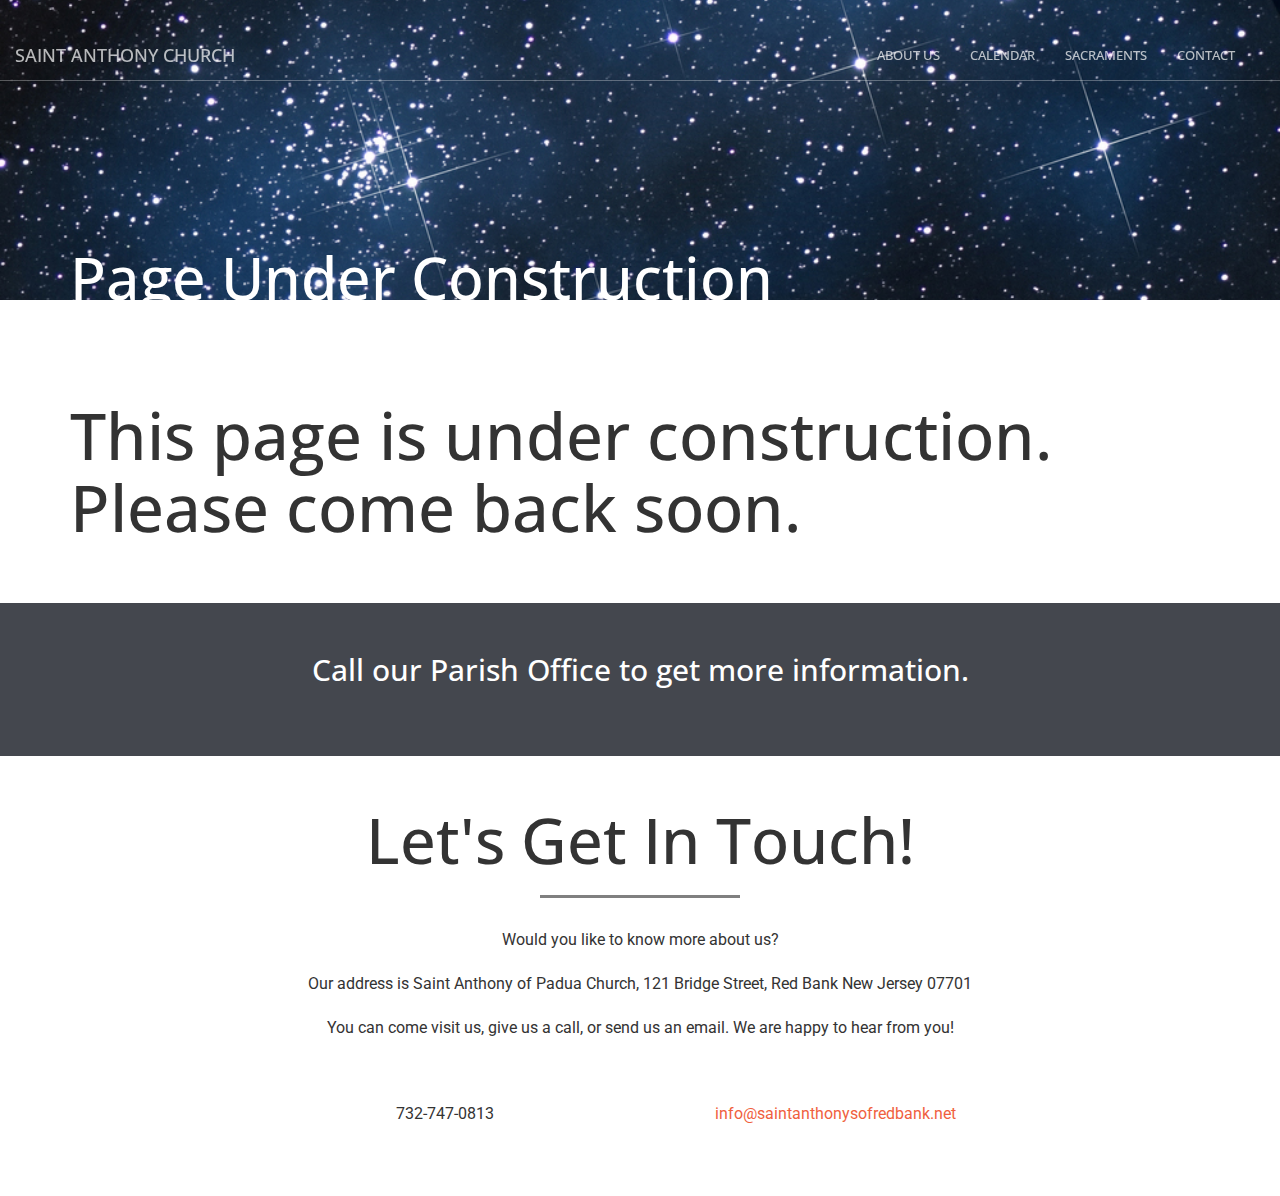
<file: underconstruction.html>
<!DOCTYPE html>
<html lang="en">

<head>

    <meta charset="utf-8">
    <meta http-equiv="X-UA-Compatible" content="IE=edge">
    <meta name="viewport" content="width=device-width, initial-scale=1">
    <meta name="description" content="">
    <meta name="author" content="">

    <title>Church of St. Anthony</title>

    <!-- Bootstrap Core CSS -->
    <link rel="stylesheet" href="css/bootstrap.min.css" type="text/css">

    <!-- Custom Fonts -->
    <!-- <link href='http://fonts.googleapis.com/css?family=Open+Sans:300italic,400italic,600italic,700italic,800italic,400,300,600,700,800' rel='stylesheet' type='text/css'> -->
    <link href='http://fonts.googleapis.com/css?family=Merriweather:400,300,300italic,400italic,700,700italic,900,900italic' rel='stylesheet' type='text/css'>
    <link href="https://fonts.googleapis.com/css?family=Open+Sans:400,700" rel="stylesheet">
    <link href="https://fonts.googleapis.com/css?family=Roboto" rel="stylesheet">
    <link rel="stylesheet" href="font-awesome/css/font-awesome.min.css" type="text/css">

    <!-- Plugin CSS -->
    <link rel="stylesheet" href="css/animate.min.css" type="text/css">

    <!-- Custom CSS -->
    <link rel="stylesheet" href="css/creative.css" type="text/css">

    <!-- HTML5 Shim and Respond.js IE8 support of HTML5 elements and media queries -->
    <!-- WARNING: Respond.js doesn't work if you view the page via file:// -->
    <!--[if lt IE 9]>
        <script src="https://oss.maxcdn.com/libs/html5shiv/3.7.0/html5shiv.js"></script>
        <script src="https://oss.maxcdn.com/libs/respond.js/1.4.2/respond.min.js"></script>
    <![endif]-->


    <!-- Google Translator -->
    <!-- <meta name="google-translate-customization" content="f44c0fa4052827c7-0bc8f0f16d87a774-gf1f69b1e428b0fa3-1a"></meta> -->



</head>

<body id="page-top">

    <nav id="mainNav" class="navbar navbar-default navbar-fixed-top">
        <div class="container-fluid">
            <!-- Brand and toggle get grouped for better mobile display -->
            <div class="navbar-header">
                <button type="button" class="navbar-toggle collapsed" data-toggle="collapse" data-target="#bs-example-navbar-collapse-1">
                    <span class="sr-only">Toggle navigation</span>
                    <span class="icon-bar"></span>
                    <span class="icon-bar"></span>
                    <span class="icon-bar"></span>
                </button>
                <a class="navbar-brand page-scroll" href="index.html">Saint Anthony Church</a>
            </div>

            <!-- Collect the nav links, forms, and other content for toggling -->
            <div class="collapse navbar-collapse" id="bs-example-navbar-collapse-1">
              <ul class="nav navbar-nav navbar-right">
                  <li>
                      <a class="page-scroll" href="about.html">About Us</a>
                  </li>
                  <li>
                      <a class="page-scroll" href="calendar.html">Calendar</a>
                  </li>
                  <li>
                      <a class="page-scroll" href="sacraments.html">Sacraments</a>
                  </li>
                  <li>
                      <a class="page-scroll" href="#contact">Contact</a>
                  </li>
                </ul>


            </div>
            <!-- /.navbar-collapse -->
        </div>
        <!-- /.container-fluid -->
    </nav>

    <!-- Google Translator -->
    <div id="google_translate_element"></div><script type="text/javascript">
    function googleTranslateElementInit() {
    new google.translate.TranslateElement({pageLanguage: 'en', includedLanguages: 'es,it', layout: google.translate.TranslateElement.InlineLayout.HORIZONTAL}, 'google_translate_element');
    }
    </script><script type="text/javascript" src="//translate.google.com/translate_a/element.js?cb=googleTranslateElementInit"></script>
    <!-- end google translator -->


        <div class="jumbotron uc-header">
          <div class="container">
                <h1>Page Under Construction</h1>
                <!-- <a href="#" class="btn btn-primary btn-xl page-scroll">Find Out More</a> -->
            </div>
          </div>


  <section id="aboutuspage" class="pad-section">
      <div class="container">

        <div class="row">
              <div class="col-sm-12">
                  <h1>This page is under construction. Please come back soon.</h1>
              </div>
        </div>
      </div>
</section>











<aside class="bg-dark">
    <div class="container text-center">
        <div class="call-to-action">
            <h2>Call our Parish Office to get more information.</h2>
            <!-- <a href="#" class="btn btn-default btn-xl wow tada">Download Now!</a> -->
        </div>
    </div>
</aside>

<section id="contact">
    <div class="container">
        <div class="row">
            <div class="col-lg-8 col-lg-offset-2 text-center">
                <h1 class="section-heading">Let's Get In Touch!</h1>
                <hr class="primary">
                <p>Would you like to know more about us?</p>
                <p>Our address is Saint Anthony of Padua Church, 121 Bridge Street, Red Bank New Jersey 07701</p>
                <p>You can come visit us, give us a call, or send us an email. We are happy to hear from you!</p>
            </div>
            <div class="col-lg-4 col-lg-offset-2 text-center">
                <i class="fa fa-phone fa-3x wow bounceIn"></i>
                <p>732-747-0813</p>
            </div>
            <div class="col-lg-4 text-center">
                <i class="fa fa-envelope-o fa-3x wow bounceIn" data-wow-delay=".1s"></i>
                <p><a href="mailto:info@saintanthonysofredbank.net">info@saintanthonysofredbank.net</a></p>
            </div>
        </div>
    </div>
</section>

<!-- jQuery -->
<script src="js/jquery.js"></script>

<!-- Bootstrap Core JavaScript -->
<script src="js/bootstrap.min.js"></script>

<!-- Plugin JavaScript -->
<script src="js/jquery.easing.min.js"></script>
<script src="js/jquery.fittext.js"></script>
<script src="js/wow.min.js"></script>

<!-- Custom Theme JavaScript -->
<script src="js/creative.js"></script>



</body>

</html>
</file>
<file: css/creative.css>
/*!
 * Start Bootstrap - Creative Bootstrap Theme (http://startbootstrap.com)
 * Code licensed under the Apache License v2.0.
 * For details, see http://www.apache.org/licenses/LICENSE-2.0.
 */

html,
body {
    width: 100%;
    height: 100%;
}

body {
    font-family: 'Roboto', sans-serif;
}

hr {
    max-width: 200px;
    border-color: inherit;
    border-width: 3px;
    padding-bottom: 10px;
}

a {
    color: #f05f40;
    -webkit-transition: all .35s;
    -moz-transition: all .35s;
    transition: all .35s;
}

a:hover,
a:focus {
    color: #eb3812;
}

h1,
h2,
h3,
h4,
h5,
h6 {
    font-family: 'Open Sans', sans-serif;
}


.color-black { color: rgba(0,0,0,1); }

p {
    margin-bottom: 20px;
    font-family: 'Roboto', sans-serif;
    font-size: 16px;
    line-height: 1.5;
}

.bg-primary {
    background-color: #854442;
}

.bg-white {
  /*background-color: #b33c00;*/
  background-color: #fff;
}

.bg-dark {
    /*background-color: #8E3941;*/
    background-color: #44474e;
    color: #fff;
}

.bg-black {
    /*background-color: #8E3941;*/
    background-color: #000;
    color: #fefefe;
}

.bg-passion {
  color: #fff;background-color: #000;
}

.text-faded {
    color: rgba(255,255,255,.7);
}

section {
    padding: 50px 0;
}

aside {
    padding: 50px 0;
}

.no-padding {
    padding: 0;
}

/* ajg- added for google translate space on top */

#google_translate_element {
  z-index: 9999;position:fixed; top:0; right:2%;
  /*background-color: rgba(255,255,255,.7);*/
}


/*.navbar-fixed-top {
    margin-top: 0px;
    height: 80px;

}*/

.navbar-nav {
    margin-top: 30px;
    padding-right: 30px;
}
.navbar-brand {
    margin-top: 0px;
}

.navbar-header {
    margin-top: 30px;
}

/*--------------------------------*/


.navbar-default {
    border-color: rgba(34,34,34,.05);
    font-family: 'Open Sans', sans-serif;
    background-color: #000; /*change color of navbar when small*/
    -webkit-transition: all .35s;
    -moz-transition: all .35s;
    transition: all .35s;
}

.navbar-default .navbar-header .navbar-brand {
    text-transform: uppercase;
    font-family: 'Open Sans', sans-serif;
    font-weight: 500;
    color: #ddd;
}

.navbar-default .navbar-header .navbar-brand:hover,
.navbar-default .navbar-header .navbar-brand:focus {
    /*color: #eb3812;*/
    color: #fff;
}

.navbar-default .nav > li>a,
.navbar-default .nav>li>a:focus {
    text-transform: uppercase;
    font-size: 13px;
    font-weight: 500;
    /*color: #f05f40; change the color of text on small navbar*/
    color: #ddd;
    /*border-bottom: solid #fff 2px;*/

}

.navbar-default .nav > li>a:hover,
.navbar-default .nav>li>a:focus:hover {
    /*color: #f05f40;*/
    color: #fff;
}

.navbar-default .nav > li.active>a,
.navbar-default .nav>li.active>a:focus {
    color: #f05f40!important;
    background-color: transparent;
}

.navbar-default .nav > li.active>a:hover,
.navbar-default .nav>li.active>a:focus:hover {
    background-color: transparent;
}

@media(min-width:768px) {
    .navbar-default {
        border-color: rgba(255,255,255,.3);
        background-color: transparent;
    }
    .navbar-default2 {
        border-color: rgba(255,255,255,.3);
        background-color: #fff;
    }

    .navbar-default .navbar-header .navbar-brand {
        color: rgba(255,255,255,.7);
    }

    .navbar-default .navbar-header .navbar-brand:hover,
    .navbar-default .navbar-header .navbar-brand:focus {
        color: #fff;
    }

    .navbar-default .nav > li>a,
    .navbar-default .nav>li>a:focus {
        color: rgba(255,255,255,.7);
    }

    .navbar-default .nav > li>a:hover,
    .navbar-default .nav>li>a:focus:hover {
        color: #fff;
    }

    .navbar-default.affix {
        border-bottom: rgba(0,0,0,.5) solid 1px; /* change border on desktop navbar */
        background-color: #fff;  /*use above when changing color of navbar on desktop*/
    }

    .navbar-default.affix .navbar-header .navbar-brand {
        font-size: 18px;
        color: #f05f40;
    }

    .navbar-default.affix .navbar-header .navbar-brand:hover,
    .navbar-default.affix .navbar-header .navbar-brand:focus {
        color: #f05f40;
    }

    .navbar-default.affix .nav > li>a,
    .navbar-default.affix .nav>li>a:focus {
        color: #222;
    }

    .navbar-default.affix .nav > li>a:hover,
    .navbar-default.affix .nav>li>a:focus:hover {
        color: #f05f40;
    }
}

/*End of Media query*/


header {
    position: relative;
    width: 100%;
    padding-top: 150px;
    min-height: auto;
    text-align: center;
    color: #fff;
    background-image: url(../img/main.jpg);
    background-position: center;
    -webkit-background-size: cover;
    -moz-background-size: cover;
    background-size: cover;
    -o-background-size: cover;
}

@media(max-width:480px) {
  header {
    margin-top: 50px; } /* move main image down on cellphones */
}

header .header-content {
    position: relative;
    width: 100%;
    padding: 100px 15px;
    text-align: center;
}

header .header-content .header-content-inner h1 {
    margin-top: 0;
    margin-bottom: 0;
    /*text-transform: uppercase;*/
    font-weight: 700;
}

header .header-content .header-content-inner hr {
    margin: 30px auto;
}

header .header-content .header-content-inner p {
    margin-bottom: 50px;
    font-size: 16px;
    font-weight: 300;
    color: rgba(255,255,255,.7);
}

.aboutus-header {
    height: 300px;
    background-image: url(../img/welcome.jpg);
    background-position: center;
    -webkit-background-size: cover;
    -moz-background-size: cover;
    background-size: cover;
    -o-background-size: cover;
    color: #fff;
}

.aboutus-header h1 {
    position:absolute;top: 25%;
    color: #fff;font-weight: 700px;
    z-index: 999;

}

.events-header {
    height: 300px;
    background-image: url(../img/events-header.jpg);
    background-position: center;
    -webkit-background-size: cover;
    -moz-background-size: cover;
    background-size: cover;
    -o-background-size: cover;
    color: #fff;
}

.events-header h1 {
    position:absolute;top: 25%;
    color: #fff;font-weight: 700px;
    z-index: 999;

}

.sacraments-header {
    height: 300px;
    background-image: url(../img/sac-header.jpg);
    background-position: center;
    -webkit-background-size: cover;
    -moz-background-size: cover;
    background-size: cover;
    -o-background-size: cover;
    color: #fff;
}

.sacraments-header h1 {
    position:absolute;top: 25%;
    color: #fff;font-weight: 700px;
    z-index: 999;

}

.devotions-header {
    height: 300px;
    background-image: url(../img/prayers.jpg);
    background-position: center;
    -webkit-background-size: cover;
    -moz-background-size: cover;
    background-size: cover;
    -o-background-size: cover;
    color: #fff;
}

.devotions-header h1 {
    position:absolute;top: 25%;
    color: #fff;font-weight: 700px;
    z-index: 999;

}

.uc-header {
    height: 300px;
    background-image: url(../img/uc.jpg);
    background-position: center;
    -webkit-background-size: cover;
    -moz-background-size: cover;
    background-size: cover;
    -o-background-size: cover;
    color: #fff;
}

.uc-header h1 {
    position:absolute;top: 25%;
    color: #fff;font-weight: 700px;
    z-index: 999;

}

#manger {
  min-height: 300px;
  min-width: 500px;
  background-image: url(../img/events/manger.jpg);
  background-position: center;
  -webkit-background-size: cover;
  -moz-background-size: cover;
  background-size: cover;
  -o-background-size: cover;


}



#featured {
  background-color: #dedede;
}

#featured img {
  width: 100%;
  overflow: hidden;
}

#featured ul {
  display: block;
  list-style-type: none;
  margin-top: 0em;
  margin-bottom: 0 em;
  margin-left: 0;
  margin-right: 0;
  padding-left: 0px;
  color: #000;
}

#featured .panel-footer {
  background-color: #fff;
}

#featured .panel-default {
  background-color: #fff;
}

@media(min-width:768px) {
    header {
        min-height: 100%;
    }

    header .header-content {
        position: absolute;
        top: 50%;
        padding: 0 50px;
        -webkit-transform: translateY(-50%);
        -ms-transform: translateY(-50%);
        transform: translateY(-50%);
    }

    header .header-content .header-content-inner {
        margin-right: auto;
        margin-left: auto;
        max-width: 1000px;
    }

    header .header-content .header-content-inner p {
        margin-right: auto;
        margin-left: auto;
        max-width: 80%;
        font-size: 18px;
    }
}

.section-heading {
    margin-top: 0;
}

.service-box {
    margin: 50px auto 0;
    max-width: 400px;
}

@media(min-width:992px) {
    .service-box {
        margin: 20px auto 0;
    }
}

.service-box p {
    margin-bottom: 0;
}

.portfolio-box {
    display: block;
    position: relative;
    margin: 0 auto;
    max-width: 650px;
}

.portfolio-box .portfolio-box-caption {
    display: block;
    position: absolute;
    bottom: 0;
    width: 100%;
    height: 100%;
    text-align: center;
    color: #fff;
    opacity: 0;
    background: rgba(240,95,64,.9);
    -webkit-transition: all .35s;
    -moz-transition: all .35s;
    transition: all .35s;
}

.portfolio-box .portfolio-box-caption .portfolio-box-caption-content {
    position: absolute;
    top: 50%;
    width: 100%;
    text-align: center;
    transform: translateY(-50%);
}

.portfolio-box .portfolio-box-caption .portfolio-box-caption-content .project-category,
.portfolio-box .portfolio-box-caption .portfolio-box-caption-content .project-name {
    padding: 0 15px;
    font-family: 'Open Sans', sans-serif;
}

.portfolio-box .portfolio-box-caption .portfolio-box-caption-content .project-category {
    text-transform: uppercase;
    font-size: 14px;
    font-weight: 600;
}

.portfolio-box .portfolio-box-caption .portfolio-box-caption-content .project-name {
    font-size: 18px;
}

.portfolio-box:hover .portfolio-box-caption {
    opacity: 1;
}

@media(min-width:768px) {
    .portfolio-box .portfolio-box-caption .portfolio-box-caption-content .project-category {
        font-size: 16px;
    }

    .portfolio-box .portfolio-box-caption .portfolio-box-caption-content .project-name {
        font-size: 22px;
    }
}

.call-to-action h2 {
    margin: 0 auto 20px;
}

.text-primary {
    color: #f05f40;
}

.no-gutter > [class*=col-] {
    padding-right: 0;
    padding-left: 0;
}

.btn-default {
    border-color: #fff;
    color: #222;
    background-color: #fff;
    -webkit-transition: all .35s;
    -moz-transition: all .35s;
    transition: all .35s;
}

.btn-default:hover,
.btn-default:focus,
.btn-default.focus,
.btn-default:active,
.btn-default.active,
.open > .dropdown-toggle.btn-default {
    border-color: #ededed;
    color: #222;
    background-color: #f2f2f2;
}

.btn-default:active,
.btn-default.active,
.open > .dropdown-toggle.btn-default {
    background-image: none;
}

.btn-default.disabled,
.btn-default[disabled],
fieldset[disabled] .btn-default,
.btn-default.disabled:hover,
.btn-default[disabled]:hover,
fieldset[disabled] .btn-default:hover,
.btn-default.disabled:focus,
.btn-default[disabled]:focus,
fieldset[disabled] .btn-default:focus,
.btn-default.disabled.focus,
.btn-default[disabled].focus,
fieldset[disabled] .btn-default.focus,
.btn-default.disabled:active,
.btn-default[disabled]:active,
fieldset[disabled] .btn-default:active,
.btn-default.disabled.active,
.btn-default[disabled].active,
fieldset[disabled] .btn-default.active {
    border-color: #fff;
    background-color: #fff;
}

.btn-default .badge {
    color: #fff;
    background-color: #222;
}

.btn-primary {
    border-color: #f05f40;
    color: #fff;
    background-color: #f05f40;
    -webkit-transition: all .35s;
    -moz-transition: all .35s;
    transition: all .35s;
}

.btn-primary:hover,
.btn-primary:focus,
.btn-primary.focus,
.btn-primary:active,
.btn-primary.active,
.open > .dropdown-toggle.btn-primary {
    border-color: #ed431f;
    color: #fff;
    background-color: #ee4b28;
}

.btn-primary:active,
.btn-primary.active,
.open > .dropdown-toggle.btn-primary {
    background-image: none;
}

.btn-primary.disabled,
.btn-primary[disabled],
fieldset[disabled] .btn-primary,
.btn-primary.disabled:hover,
.btn-primary[disabled]:hover,
fieldset[disabled] .btn-primary:hover,
.btn-primary.disabled:focus,
.btn-primary[disabled]:focus,
fieldset[disabled] .btn-primary:focus,
.btn-primary.disabled.focus,
.btn-primary[disabled].focus,
fieldset[disabled] .btn-primary.focus,
.btn-primary.disabled:active,
.btn-primary[disabled]:active,
fieldset[disabled] .btn-primary:active,
.btn-primary.disabled.active,
.btn-primary[disabled].active,
fieldset[disabled] .btn-primary.active {
    border-color: #f05f40;
    background-color: #f05f40;
}

.btn-primary .badge {
    color: #f05f40;
    background-color: #fff;
}

.btn {
    border: 0;
    /*border-radius: 300px;*/
    border-radius: 10px;
    text-transform: uppercase;
    font-family: 'Open Sans', sans-serif;
    font-weight: 700;
}

.btn-xl {
    padding: 15px 30px;
}

::-moz-selection {
    text-shadow: none;
    color: #fff;
    background: #222;
}

::selection {
    text-shadow: none;
    color: #fff;
    background: #222;
}

img::selection {
    color: #fff;
    background: 0 0;
}

img::-moz-selection {
    color: #fff;
    background: 0 0;
}

body {
    webkit-tap-highlight-color: #222;
}


/*--------------------------------------------------------------*/
/* Change default buttons                                       */
/*--------------------------------------------------------------*/
.btn2 {
    border-radius: 0;
    text-transform: uppercase;
    font-weight: 400;
    -webkit-transition: all .3s ease-in-out;
    -moz-transition: all .3s ease-in-out;
    transition: all .3s ease-in-out;
}

.btn2-default {
    border: 1px solid #f05f40;
    color: #f05f40;
    background-color: transparent;
}

.btn2-default:hover,
.btn2-default:focus {
    border: 1px solid #f05f40;
    outline: 0;
    color: #fff;
    background-color: #f05f40;
}

.btn2-white {
    border: 1px solid #fff;
    color: #fff;
    background-color: transparent;
    font-weight: normal;

}


/*--------------------------------------------------------------*/
/* ./Change default buttons                                     */
/*--------------------------------------------------------------*/

/*#section {
		padding-top:90px;
		padding-bottom:100px;
		min-height:600px;
		width:100%;
		min-width:100%;
		position:relative;
		overflow:hidden;
	  }

#section-1 h1, h2 {
    text-align: center;
}
*/
.pad-section img {
  width: 100%;
  /*height: 200px;*/
}

.pad-section ul {
      display: block;
      list-style-type: none;
      margin-top: 0em;
      margin-bottom: 0 em;
      margin-left: 0;
      margin-right: 0;
      padding-left: 0px;
  }




}



#aboutuspage {
  padding-top: 0;


}

#section-2 {
    min-height: 350px;
    min-width: 100%;
    width: auto;
    height: auto;
    width: 100%;
    background: url(../img/walking-out-of-church.png) no-repeat center center scroll;
    -webkit-background-size: cover;
    -moz-background-size: cover;
    background-size: cover;
    -o-background-size: cover;
}

#section-p {
    min-height: 100%;
    min-width: 100%;
    width: auto;
    height: auto;
    width: 100%;
    background: url(../images/themount.jpg) no-repeat center center scroll;
    -webkit-background-size: cover;
    -moz-background-size: cover;
    background-size: cover;
    -o-background-size: cover;
}


#section-4 {
    min-height: 350px;
    min-width: 100%;
    width: auto;
    height: auto;
    width: 100%;
    background: url(../img/events/holyweek.jpg) no-repeat center center scroll;
    -webkit-background-size: cover;
    -moz-background-size: cover;
    background-size: cover;
    -o-background-size: cover;
}


#aboutus {
    min-height: 50%;
    min-width: 100%;
    width: auto;
    height: 50%;
    width: 100%;
    background: url(../img/junk-smiling-faces.jpg) no-repeat center center scroll;
    -webkit-background-size: cover;
    -moz-background-size: cover;
    background-size: cover;
    -o-background-size: cover;
}

/*---------------*/
/* extab2      --*/
/*---------------*/

/* Use the following for tabs */

#exTab1 .tab-content {
  color : white;
  background-color: #428bca;
  padding : 5px 15px;
}

#exTab2 h3 {
  color : white;
  background-color: #428bca;
  padding : 5px 15px;
}

/* remove border radius for the tab */

#exTab1 .nav-pills > li > a {
  border-radius: 0;
}

/* change border radius for the tab , apply corners on top*/

#exTab3 .nav-pills > li > a {
  border-radius: 4px 4px 0 0 ;
}

#exTab3 .tab-content {
  color : white;
  background-color: #428bca;
  padding : 5px 15px;
}

.tab-pane { padding: 0 10px 0 10px;}


/* end use for tabs */

.responsiveCal {

position: relative; padding-bottom: 75%; height: 0; overflow: hidden;

}

.responsiveCal iframe {

position: absolute; top:0; left: 0; width: 100%; height: 100%;

}

/* calendar of events */
.event .overlay:hover {
    opacity: 1;
    cursor: pointer;
}

.event .overlay {
    position: absolute;
    width: 100%;
    height: 100%;
    opacity: 0;
    transition: all 0.35s ease;
    -webkit-transition: all 0.35s ease;
    -moz-transition: all 0.35s ease;
    -o-transition: all 0.35s ease;
    -ms-transition: all 0.35s ease;
    border-radius: inherit;
    left: 0;
    top: 0;
    bottom: 0;
    right: 0;
    z-index: 1000;
}

.event .overlay {
    background-color: rgba(255,255,255,0.15);
}

.event .label.date {
    font-size: 20px;
}

.event {
    padding: 1em;
}

.event p {
    margin-top: 1em;
}

/*kjalsdjflkjadklsjflka djsf*/
#devotions h4 {
        padding: 0 0 15px 0 ;margin: 0;
}

#devotions h1 { text-align: center }
#devotions h2 { padding-top: 25px;color: #f05f40}

#devotions ul {
        list-style-type: none;
        padding:0;padding-left:0px;
        margin: 0;
		/*padding-top: 15px;*/
        /*font-weight:200;*/
		/*text-shadow: 0 1px 3px rgba(0,0,0,.4);*/
}
#devotions li {
        padding: 0px;
}
#devotions hr{
		color:tramsparent;
	  }

#devotions .panel-heading {
    text-align: center;
    background-color: #44474e;
    color: #fff;
    font-size: 14px;
    font-weight: 200;
}

#devotions .panel-title2 {
    text-align: center;
    margin: 0;padding: 0;
    background-color: #fff;
    font-size: 14px;
}


#devotions .panel-footer {
    text-align: left;
    background-color: #fff;
    font-size: 12px;
    border-top: none;

}


#devotions .panel-ajg {
    font-weight: bold;
    padding-top: 15px;
    padding-bottom: 0px;
    margin: 0;
}
</file>
